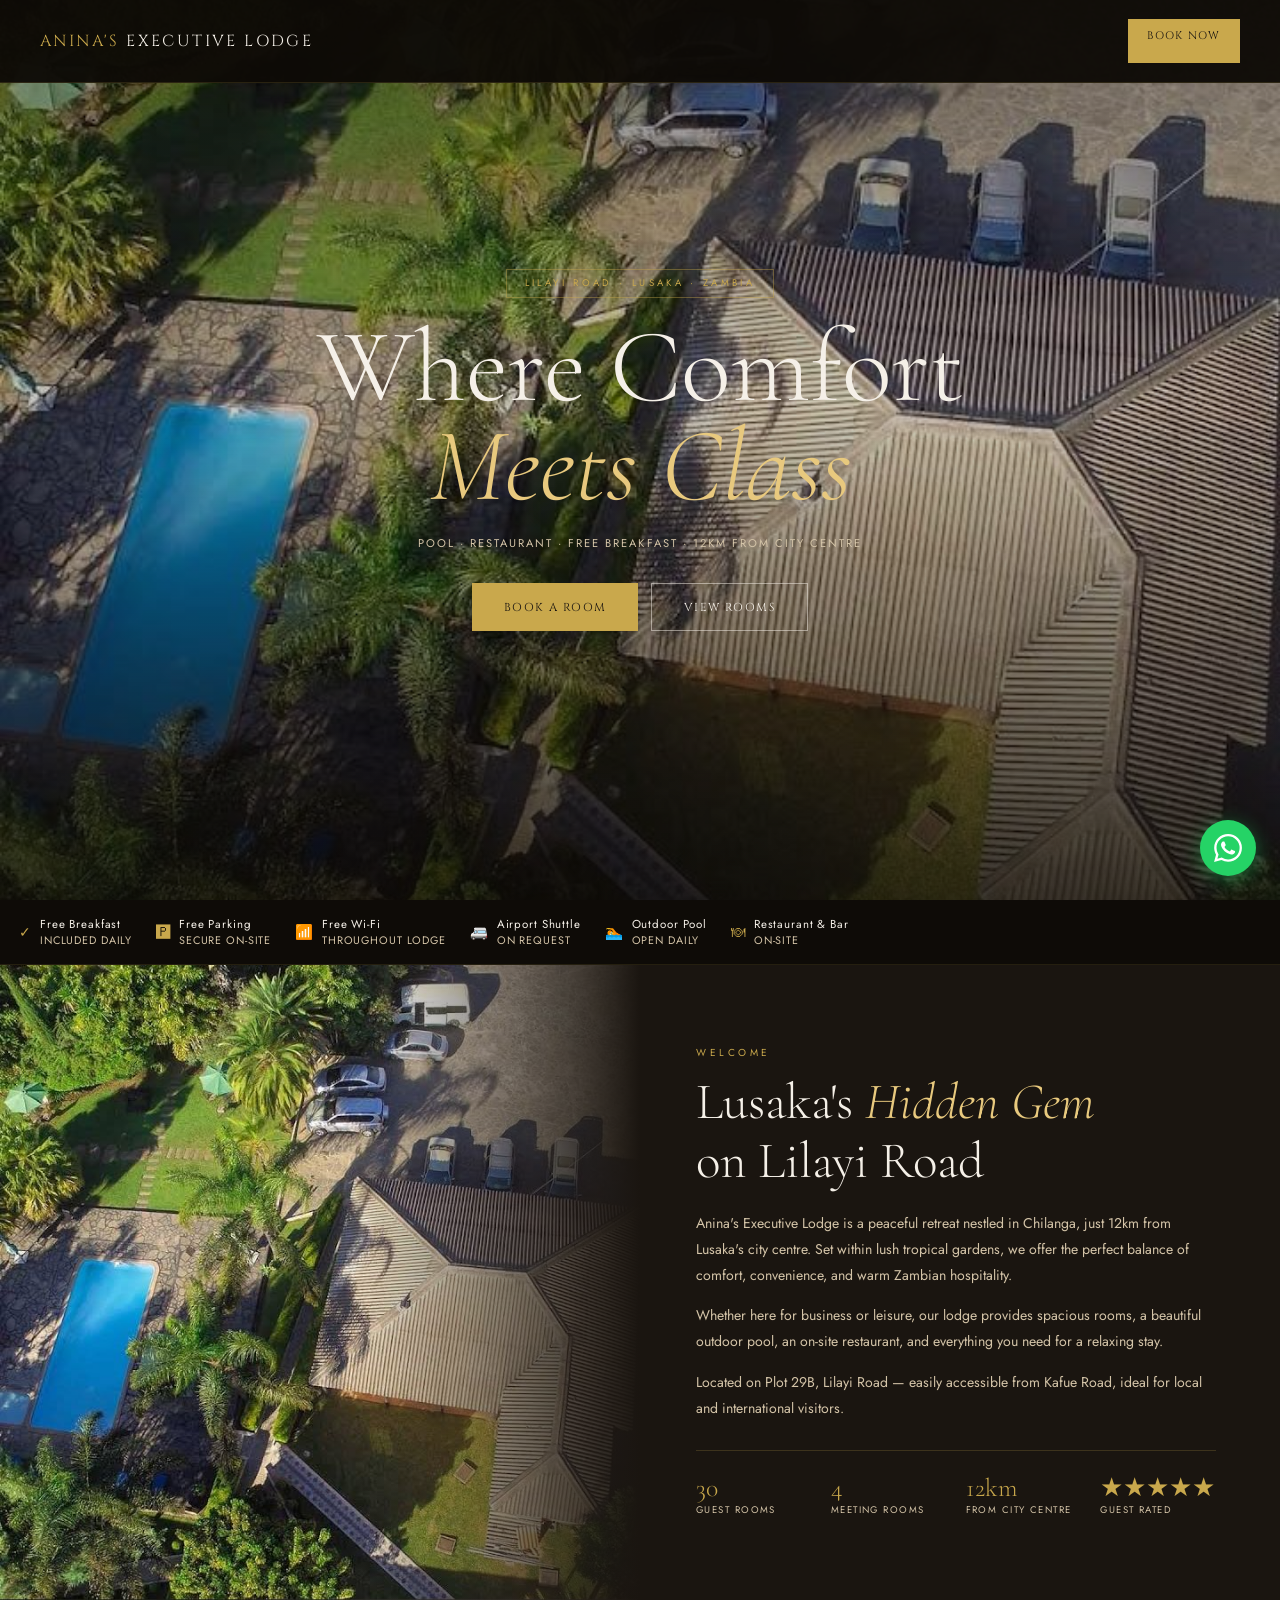
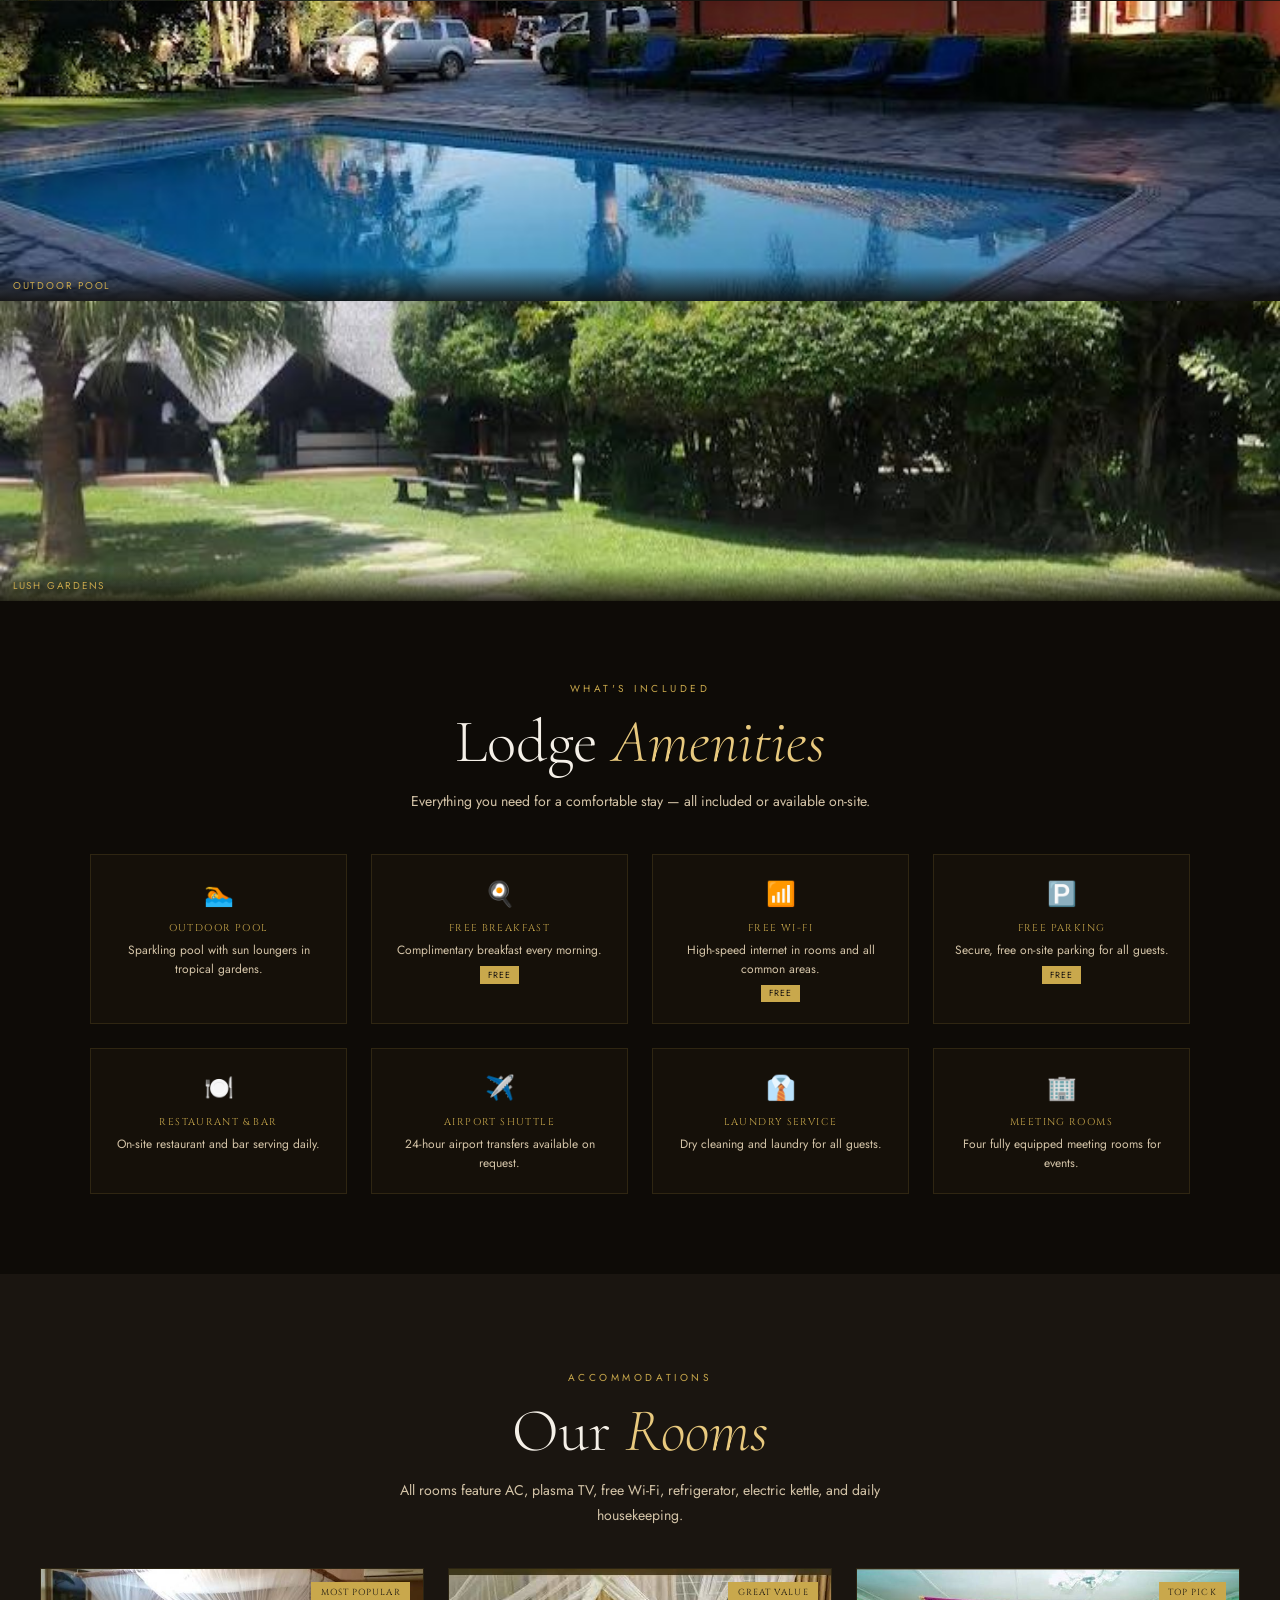
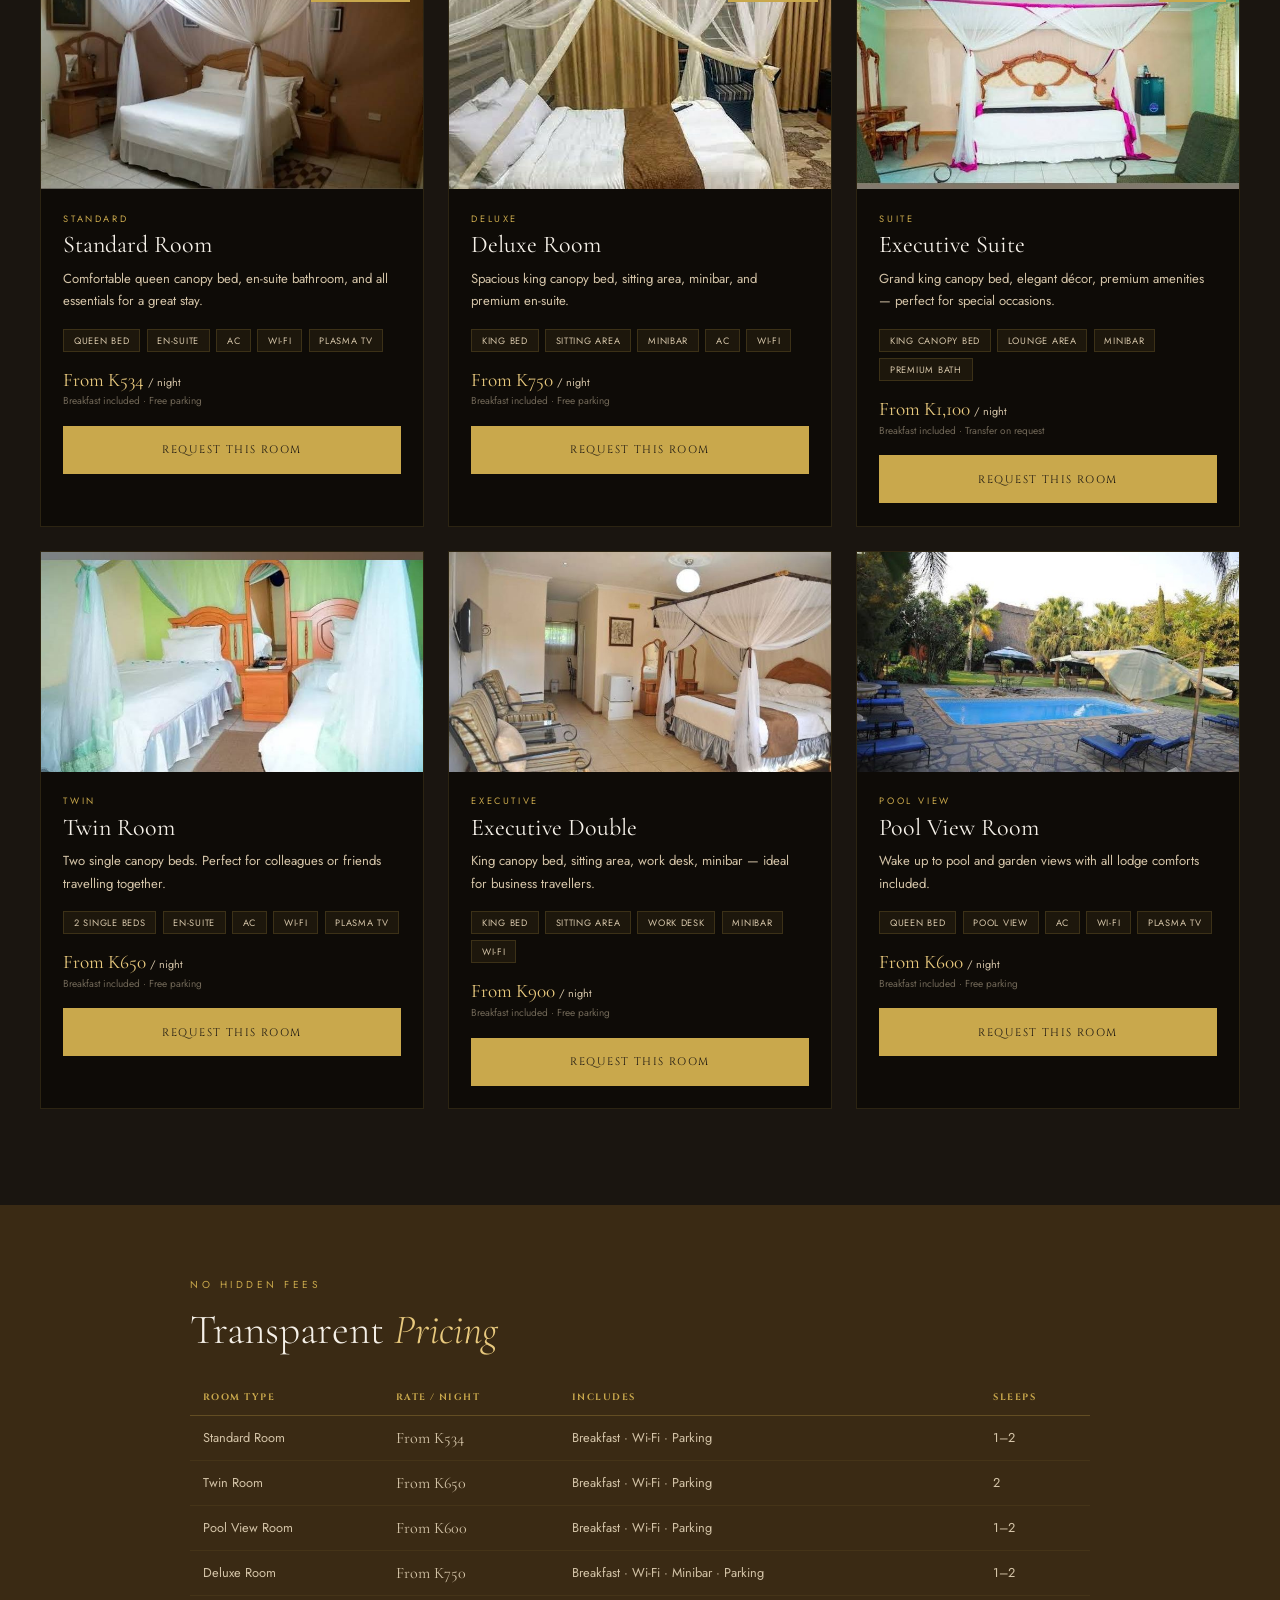
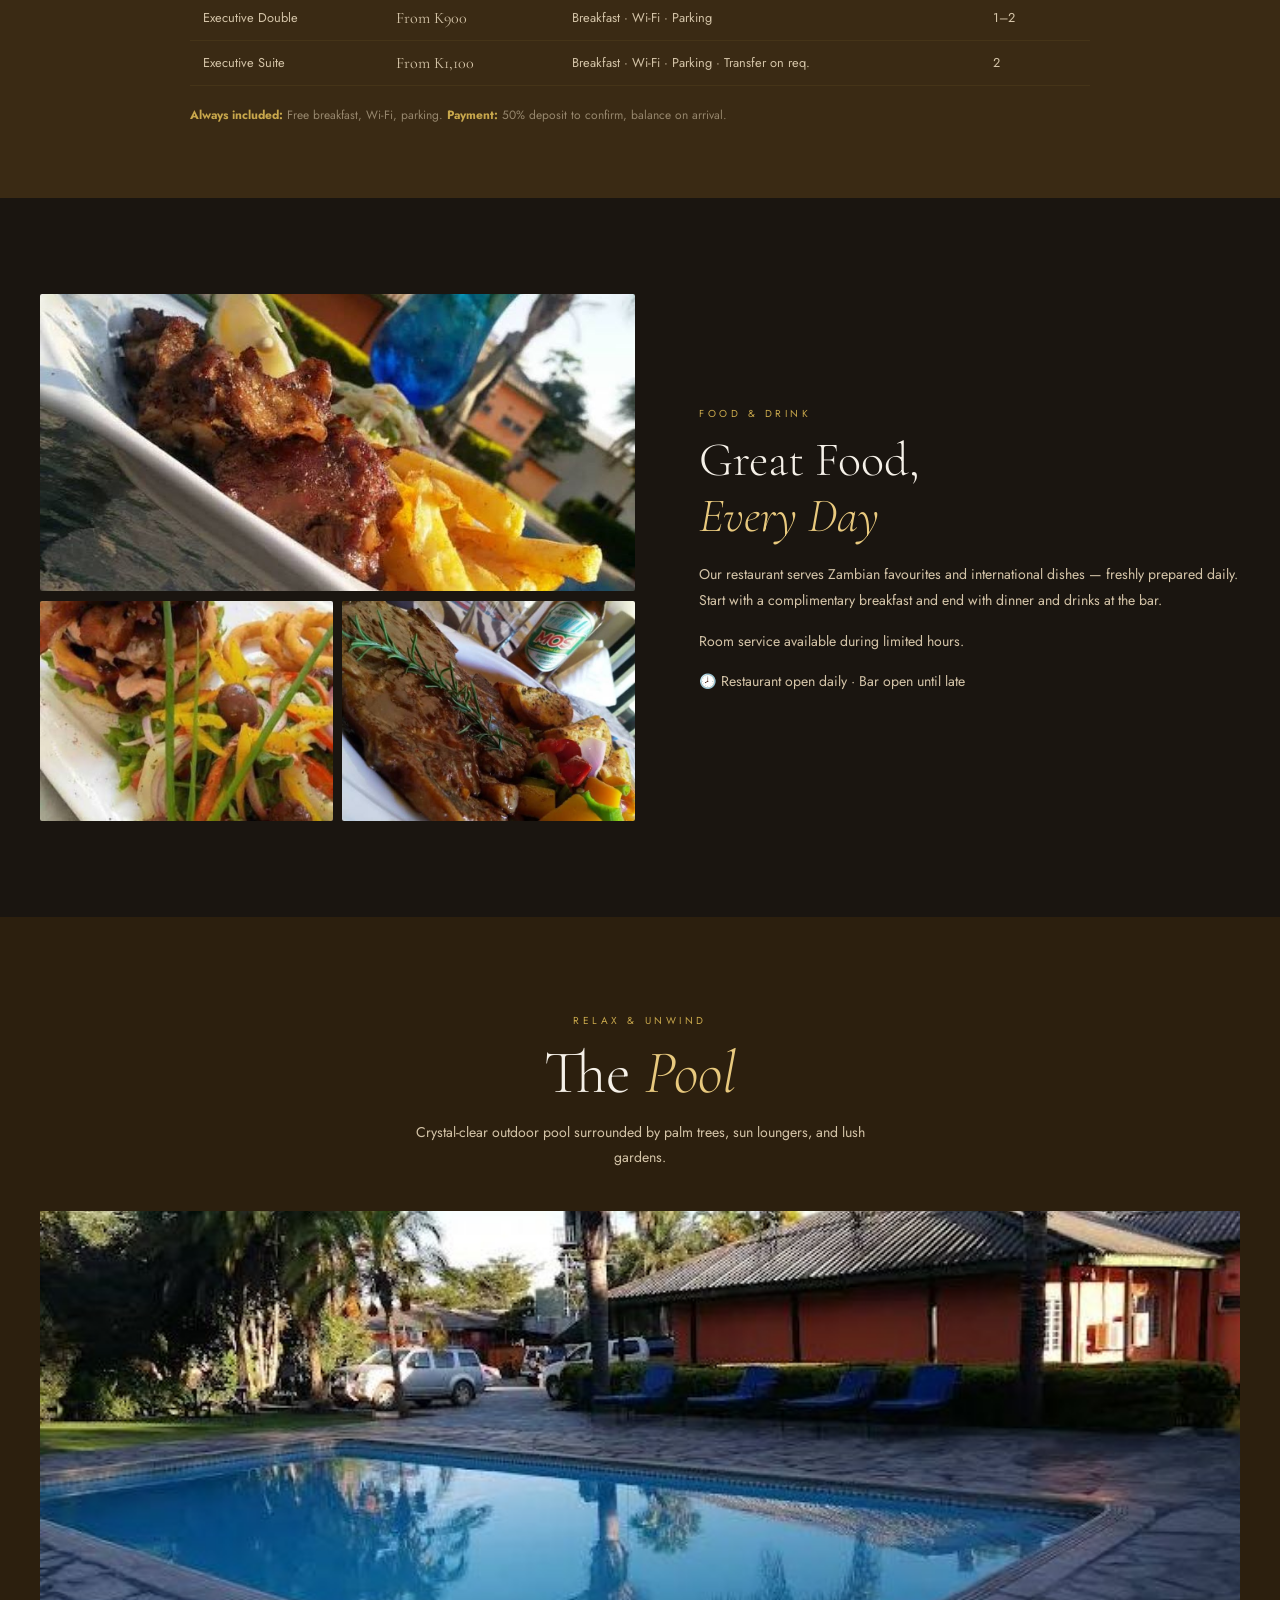
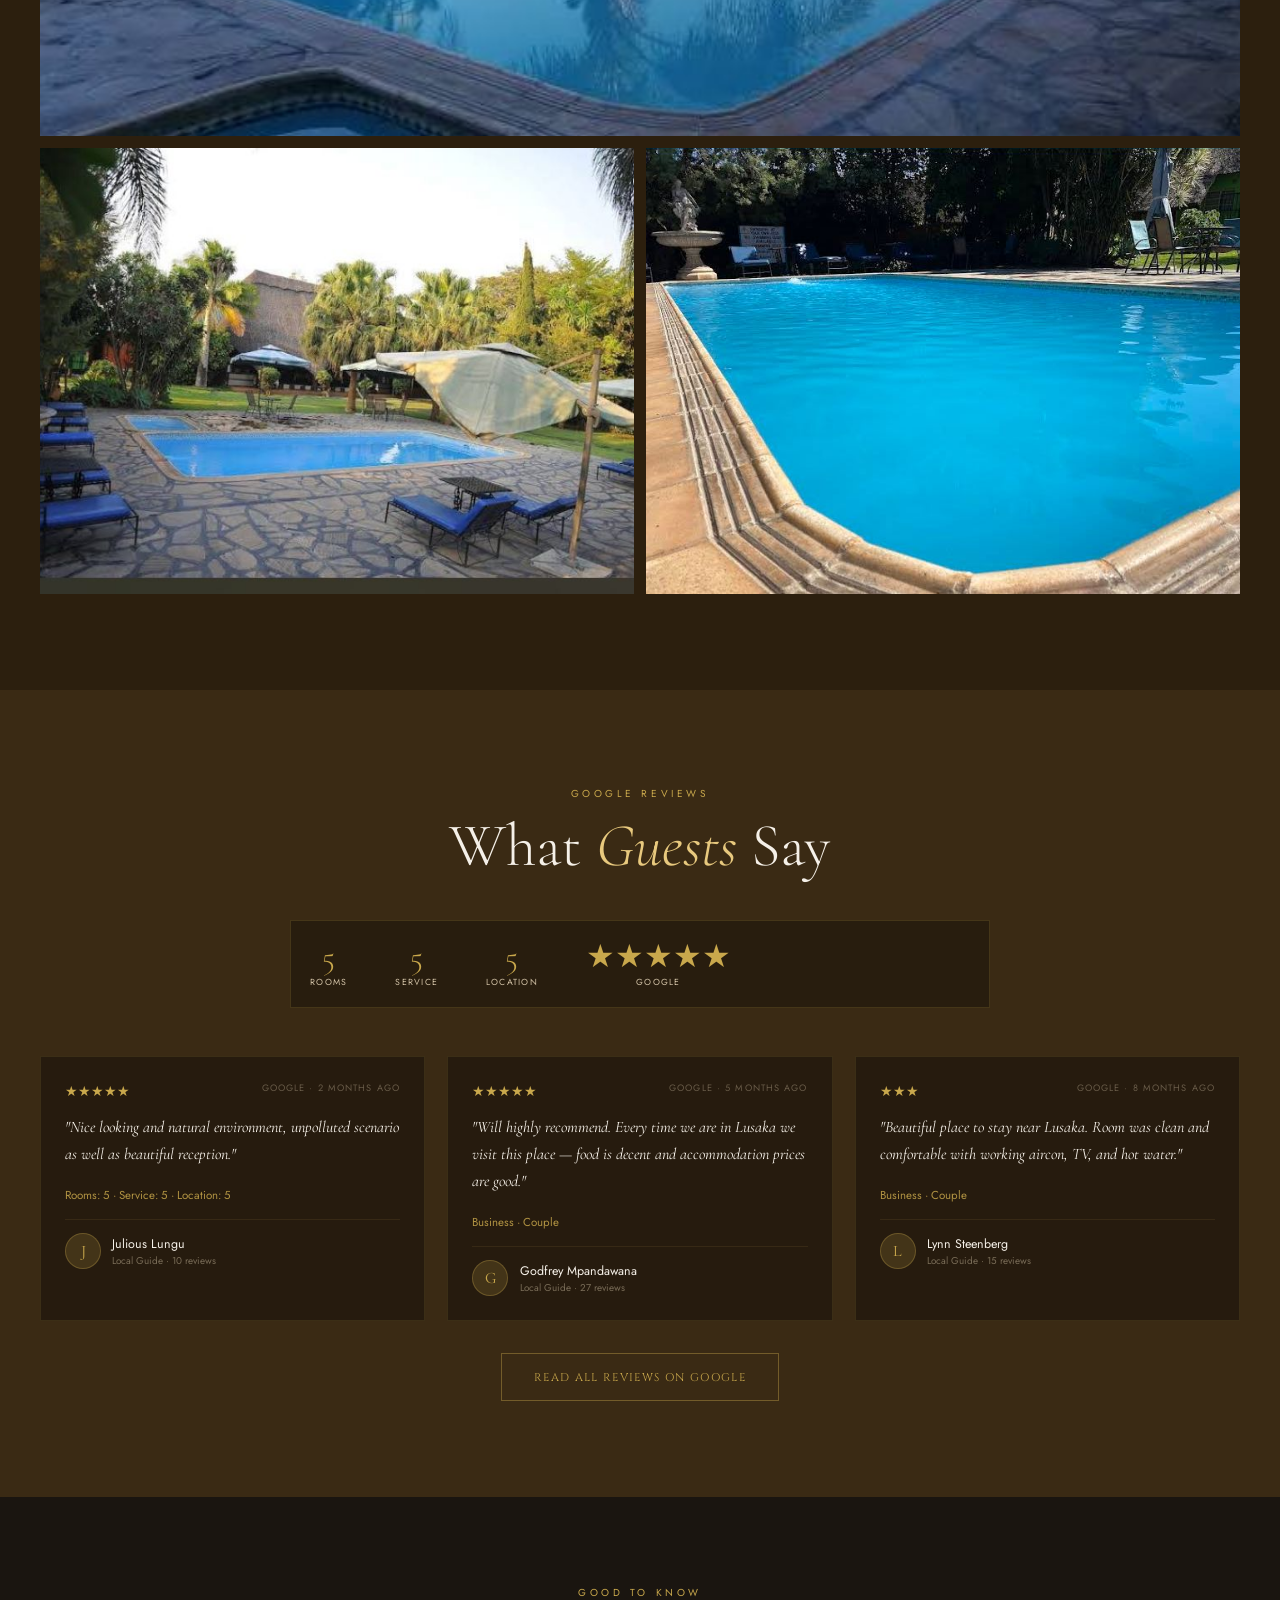
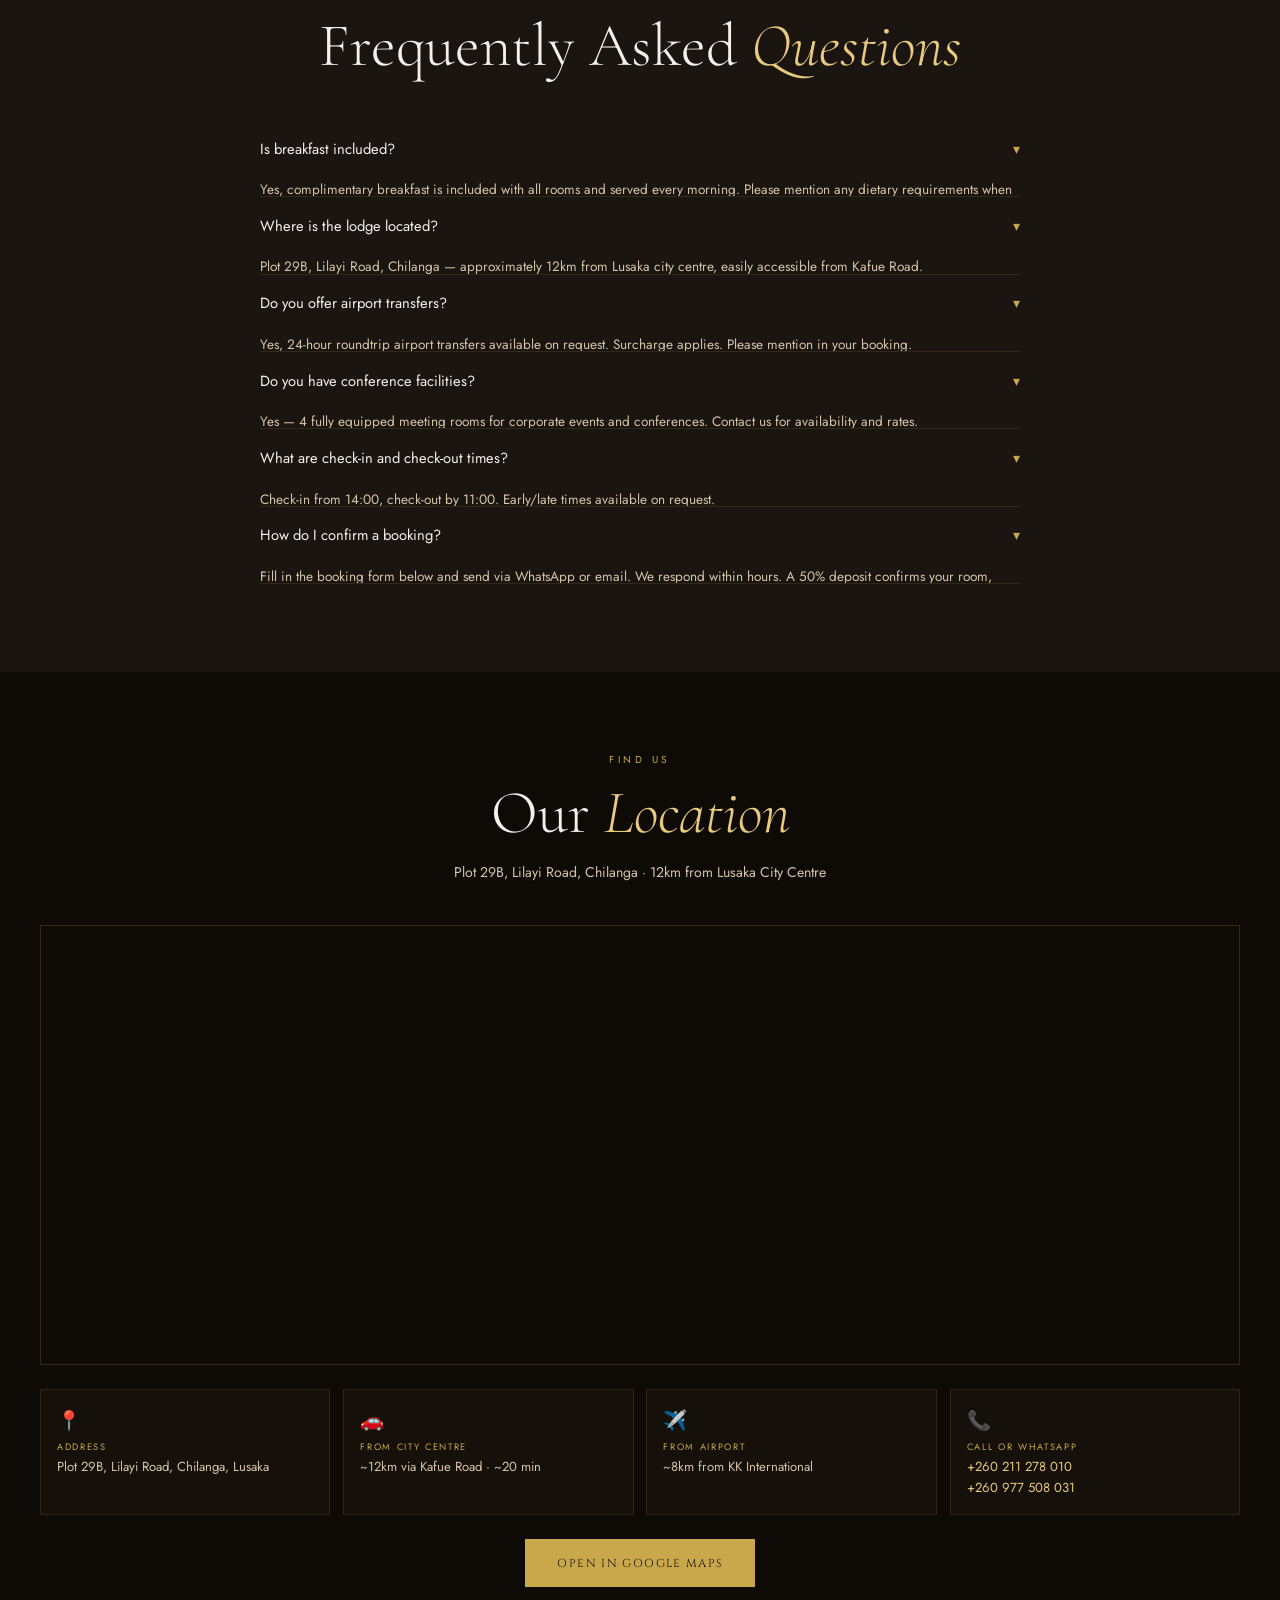
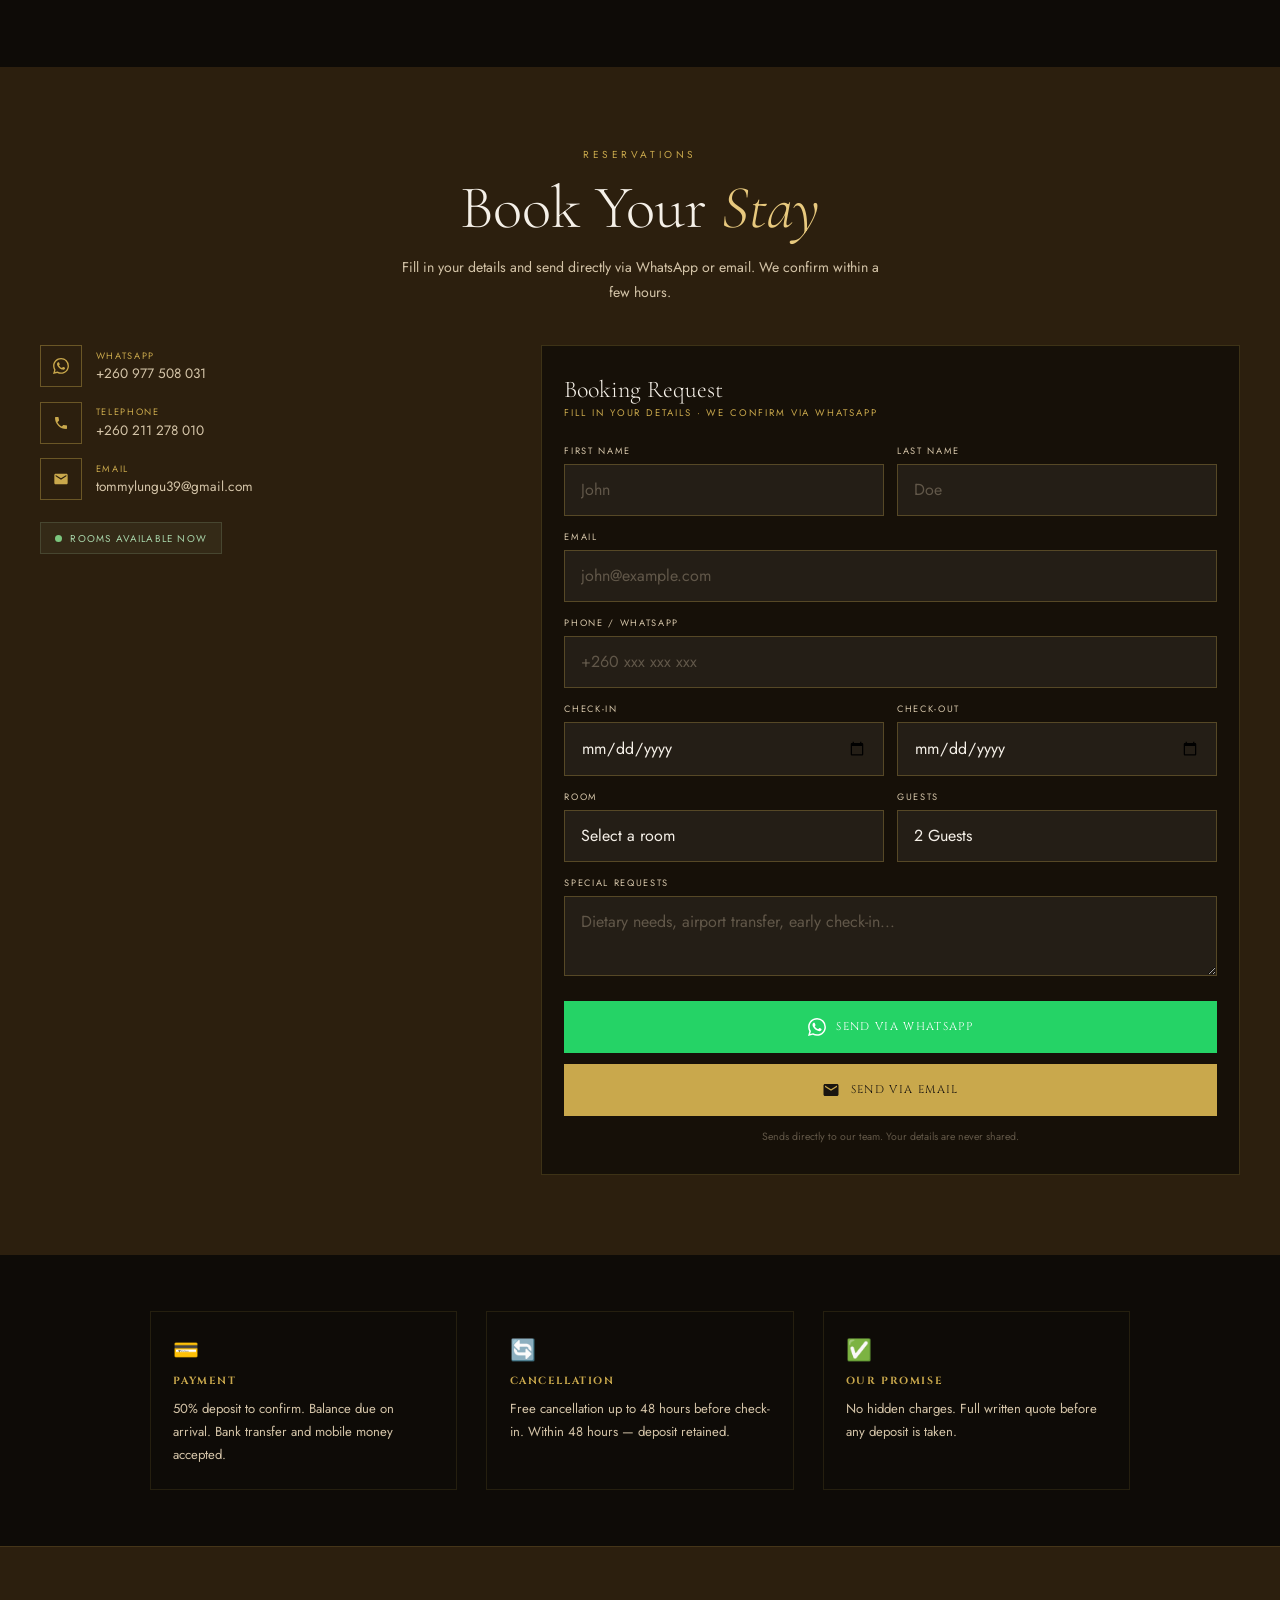
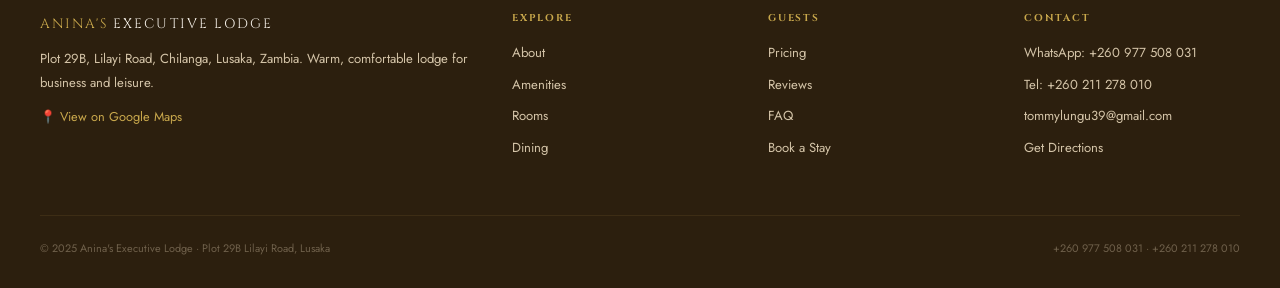
<file: index.html>
<!DOCTYPE html>
<html lang="en">
<head>
<meta charset="UTF-8"/>
<meta name="viewport" content="width=device-width, initial-scale=1.0"/>
<meta name="description" content="Anina's Executive Lodge — Lusaka, Zambia. Pool, restaurant, free breakfast, free Wi-Fi, free parking. Book direct via WhatsApp."/>
<title>Anina's Executive Lodge — Lusaka, Zambia</title>
<link href="https://fonts.googleapis.com/css2?family=Cormorant+Garamond:ital,wght@0,300;0,400;1,300;1,400&family=Cinzel:wght@400;600&family=Jost:wght@300;400;500&display=swap" rel="stylesheet"/>
<style>
:root{--gold:#c9a84c;--gold-light:#e8c97e;--earth:#2c1f0e;--bark:#3a2a14;--cream:#f5f0e8;--charcoal:#1a1510;--sand:#d4c4a8;--deep:#0e0b07}
*,*::before,*::after{box-sizing:border-box;margin:0;padding:0}
html{scroll-behavior:smooth;-webkit-text-size-adjust:100%}
body{font-family:'Jost',sans-serif;background:var(--charcoal);color:var(--cream);overflow-x:hidden}
img{display:block;max-width:100%;height:auto}
a{text-decoration:none;-webkit-tap-highlight-color:transparent}
button{-webkit-tap-highlight-color:transparent;cursor:pointer;font-family:'Jost',sans-serif}

/* NAV */
nav{position:fixed;top:0;left:0;right:0;z-index:200;display:flex;justify-content:space-between;align-items:center;padding:1rem 1.2rem;background:rgba(14,11,7,.96);border-bottom:1px solid rgba(201,168,76,.15);transition:padding .3s}
nav.scrolled{padding:.7rem 1.2rem}
.nav-logo{font-family:'Cinzel',serif;font-size:.78rem;letter-spacing:.15em;color:var(--gold);line-height:1.3}
.nav-logo span{color:var(--cream);font-weight:400}
.nav-cta{font-family:'Cinzel',serif;font-size:.68rem;letter-spacing:.12em;text-transform:uppercase;color:var(--charcoal);background:var(--gold);padding:.55rem 1.2rem;border:none;min-height:44px;display:none}
.hamburger{display:flex;flex-direction:column;gap:5px;padding:8px;margin:-8px;min-width:44px;min-height:44px;align-items:center;justify-content:center;background:none;border:none}
.hamburger span{width:22px;height:2px;background:var(--cream);display:block}

/* MOBILE NAV */
.overlay{position:fixed;inset:0;background:rgba(0,0,0,.7);z-index:8000;display:none}
.overlay.show{display:block}
.mobile-nav{position:fixed;top:0;left:0;width:100vw;height:100vh;background:rgba(14,11,7,.98);z-index:9000;display:flex;flex-direction:column;justify-content:center;align-items:center;transform:translateX(-100%);transition:transform .3s ease;pointer-events:none}
.mobile-nav.open{transform:translateX(0);pointer-events:auto}
.mobile-nav ul{list-style:none;text-align:center}
.mobile-nav ul a{font-family:'Cinzel',serif;font-size:1.1rem;letter-spacing:.18em;text-transform:uppercase;color:var(--sand);display:flex;align-items:center;justify-content:center;min-height:56px;padding:0 3rem}
.mobile-nav ul a:active{color:var(--gold)}
.close-btn{position:absolute;top:1.2rem;right:1.2rem;width:52px;height:52px;background:rgba(201,168,76,.12);border:1px solid rgba(201,168,76,.35);border-radius:50%;color:var(--cream);font-size:1.3rem;display:flex;align-items:center;justify-content:center}

/* HERO */
.hero{position:relative;height:100svh;min-height:580px;display:flex;flex-direction:column;justify-content:center;align-items:center;text-align:center;overflow:hidden}
.hero-bg{position:absolute;inset:0;background:url('images/aerial.jpg') center/cover no-repeat;animation:heroZoom 12s ease-out forwards}
.hero-overlay{position:absolute;inset:0;background:linear-gradient(to bottom,rgba(14,11,7,.5) 0%,rgba(14,11,7,.2) 45%,rgba(14,11,7,.82) 100%)}
@keyframes heroZoom{from{transform:scale(1.06)}to{transform:scale(1)}}
.hero-content{position:relative;z-index:2;padding:0 1.5rem}
.hero-badge{font-size:.6rem;letter-spacing:.35em;text-transform:uppercase;color:var(--gold);border:1px solid rgba(201,168,76,.4);padding:.4rem 1.1rem;margin-bottom:1.3rem;display:inline-block;opacity:0;animation:fadeUp 1s .4s forwards}
.hero h1{font-family:'Cormorant Garamond',serif;font-size:clamp(2.8rem,11vw,6.5rem);font-weight:300;line-height:.95;color:var(--cream);opacity:0;animation:fadeUp 1s .7s forwards}
.hero h1 em{font-style:italic;color:var(--gold-light)}
.hero-sub{font-size:.7rem;letter-spacing:.18em;text-transform:uppercase;color:var(--sand);margin-top:1.2rem;opacity:0;animation:fadeUp 1s 1s forwards}
.hero-cta{margin-top:2rem;display:flex;gap:.8rem;justify-content:center;flex-wrap:wrap;opacity:0;animation:fadeUp 1s 1.3s forwards}
.btn-primary{font-family:'Cinzel',serif;font-size:.72rem;letter-spacing:.12em;text-transform:uppercase;color:var(--charcoal);background:var(--gold);padding:.9rem 2rem;display:inline-flex;align-items:center;justify-content:center;min-height:48px;border:none}
.btn-outline{font-family:'Cinzel',serif;font-size:.72rem;letter-spacing:.12em;text-transform:uppercase;color:var(--cream);background:transparent;padding:.9rem 2rem;border:1px solid rgba(245,240,232,.5);display:inline-flex;align-items:center;justify-content:center;min-height:48px}
@keyframes fadeUp{from{opacity:0;transform:translateY(24px)}to{opacity:1;transform:translateY(0)}}

/* TRUST BAR */
.trust-bar{background:var(--deep);border-bottom:1px solid rgba(201,168,76,.12);padding:1rem 1.2rem;overflow-x:auto;-webkit-overflow-scrolling:touch}
.trust-inner{display:flex;gap:1.5rem;align-items:center;min-width:max-content}
.trust-item{display:flex;align-items:center;gap:.55rem;flex-shrink:0}
.trust-icon{color:var(--gold);font-size:.9rem}
.trust-text{font-size:.68rem;letter-spacing:.08em;text-transform:uppercase;color:var(--sand);white-space:nowrap}
.trust-text strong{color:var(--cream);display:block;font-size:.72rem;text-transform:none;font-weight:400}

/* SECTION COMMON */
.section-label{font-size:.63rem;letter-spacing:.35em;text-transform:uppercase;color:var(--gold);display:block;margin-bottom:.8rem}
.section-header{text-align:center;margin-bottom:2.5rem;padding:0 1rem}
.section-header h2{font-family:'Cormorant Garamond',serif;font-size:clamp(2rem,8vw,3.8rem);font-weight:300;color:var(--cream);line-height:1.1}
.section-header h2 em{font-style:italic;color:var(--gold-light)}
.section-header p{font-size:.88rem;color:var(--sand);line-height:1.8;margin:.8rem auto 0;max-width:500px}

/* ABOUT */
.about{display:flex;flex-direction:column}
.about-img{position:relative;height:260px;overflow:hidden}
.about-img img{width:100%;height:100%;object-fit:cover}
.about-img::after{content:'';position:absolute;inset:0;background:linear-gradient(to bottom,transparent 50%,var(--charcoal))}
.about-text{background:var(--charcoal);padding:2rem 1.5rem 3rem}
.about-text h2{font-family:'Cormorant Garamond',serif;font-size:clamp(1.9rem,7vw,3.2rem);font-weight:300;line-height:1.15;color:var(--cream);margin-bottom:1.2rem}
.about-text h2 em{font-style:italic;color:var(--gold-light)}
.about-text p{font-size:.88rem;line-height:1.85;color:var(--sand);margin-bottom:.9rem}
.about-stats{display:grid;grid-template-columns:1fr 1fr;gap:1.2rem;margin-top:1.8rem;padding-top:1.5rem;border-top:1px solid rgba(201,168,76,.2)}
.stat-num{font-family:'Cormorant Garamond',serif;font-size:1.6rem;font-weight:300;color:var(--gold);line-height:1}
.stat-label{font-size:.6rem;letter-spacing:.15em;text-transform:uppercase;color:var(--sand);margin-top:.2rem}

/* GALLERY — vertical auto-scroll */
.gallery-strip-wrapper{width:100%;height:420px;overflow:hidden}
.gallery-track{display:flex;flex-direction:column;width:100%;animation:galleryScrollV 18s linear infinite}
.gallery-strip-wrapper:hover .gallery-track{animation-play-state:paused}
@keyframes galleryScrollV{0%{transform:translateY(0)}100%{transform:translateY(-50%)}}
.gs-item{width:100%;height:210px;flex-shrink:0;overflow:hidden;position:relative}
.gs-item img{width:100%;height:100%;object-fit:cover;display:block;pointer-events:none}
.gs-caption{position:absolute;bottom:0;left:0;right:0;background:linear-gradient(transparent,rgba(14,11,7,.85));padding:.7rem .8rem .5rem;font-size:.62rem;letter-spacing:.18em;text-transform:uppercase;color:var(--gold)}

/* AMENITIES */
.amenities{padding:3rem 1.2rem;background:var(--deep)}
.amenities-grid{display:grid;grid-template-columns:1fr 1fr;gap:1rem}
.amenity-card{padding:1.3rem 1rem;border:1px solid rgba(201,168,76,.14);background:rgba(201,168,76,.03);text-align:center}
.amenity-icon{font-size:1.5rem;margin-bottom:.6rem}
.amenity-title{font-family:'Cinzel',serif;font-size:.62rem;letter-spacing:.14em;text-transform:uppercase;color:var(--gold);margin-bottom:.4rem}
.amenity-desc{font-size:.75rem;color:var(--sand);line-height:1.55}
.amenity-tag{display:inline-block;margin-top:.4rem;font-size:.55rem;letter-spacing:.1em;text-transform:uppercase;color:var(--charcoal);background:var(--gold);padding:.18rem .5rem}

/* ROOMS */
.rooms{padding:3rem 1.2rem;background:var(--charcoal)}
.rooms-grid{display:flex;flex-direction:column;gap:1.5rem;margin-top:2rem}
.room-card{border:1px solid rgba(201,168,76,.16);overflow:hidden;background:var(--deep)}
.room-img{height:220px;overflow:hidden;position:relative}
.room-img img{width:100%;height:100%;object-fit:cover;display:block}
.room-badge{position:absolute;top:.8rem;right:.8rem;background:var(--gold);color:var(--charcoal);font-size:.55rem;letter-spacing:.12em;text-transform:uppercase;padding:.25rem .6rem;font-family:'Cinzel',serif}
.room-body{padding:1.4rem}
.room-type{font-size:.58rem;letter-spacing:.28em;text-transform:uppercase;color:var(--gold);margin-bottom:.35rem}
.room-name{font-family:'Cormorant Garamond',serif;font-size:1.5rem;font-weight:400;color:var(--cream);margin-bottom:.55rem}
.room-desc{font-size:.82rem;color:var(--sand);line-height:1.7;margin-bottom:1rem}
.room-features{display:flex;flex-wrap:wrap;gap:.4rem;margin-bottom:1rem}
.feat-tag{font-size:.58rem;letter-spacing:.08em;text-transform:uppercase;color:var(--sand);background:rgba(201,168,76,.08);padding:.25rem .6rem;border:1px solid rgba(201,168,76,.18)}
.room-price{font-family:'Cormorant Garamond',serif;font-size:1.2rem;color:var(--gold-light)}
.room-price span{font-size:.68rem;color:var(--sand);font-family:'Jost',sans-serif}
.room-price small{display:block;font-size:.63rem;color:rgba(212,196,168,.5);font-family:'Jost',sans-serif;margin-top:.1rem}
.room-book{display:block;width:100%;margin-top:1.1rem;font-family:'Cinzel',serif;font-size:.68rem;letter-spacing:.13em;text-transform:uppercase;text-align:center;color:var(--charcoal);background:var(--gold);padding:.9rem;border:none;min-height:48px}
.room-book:active{background:var(--gold-light)}

/* PRICING */
.pricing{padding:3rem 1.2rem;background:var(--bark)}
.pricing-title{font-family:'Cormorant Garamond',serif;font-size:clamp(1.8rem,6vw,2.6rem);font-weight:300;color:var(--cream);margin-bottom:1.5rem}
.pricing-title em{font-style:italic;color:var(--gold-light)}
.pricing-table{width:100%;border-collapse:collapse;font-size:.8rem}
.pricing-table th{font-family:'Cinzel',serif;font-size:.58rem;letter-spacing:.16em;text-transform:uppercase;color:var(--gold);padding:.75rem .8rem;text-align:left;border-bottom:1px solid rgba(201,168,76,.28)}
.pricing-table td{color:var(--sand);padding:.75rem .8rem;border-bottom:1px solid rgba(201,168,76,.08);vertical-align:top}
.price-cell{font-family:'Cormorant Garamond',serif;font-size:1rem;color:var(--gold-light);white-space:nowrap}
.pricing-note{font-size:.75rem;color:rgba(212,196,168,.6);margin-top:1.2rem;line-height:1.75}
.pricing-note strong{color:var(--gold)}

/* DINING */
.dining{padding:3rem 1.2rem;background:var(--charcoal)}
.dining-inner{display:flex;flex-direction:column;gap:2rem}
.dining-photos{display:grid;grid-template-columns:1fr 1fr;gap:.6rem}
.dining-photos img{width:100%;aspect-ratio:4/3;object-fit:cover;border-radius:2px}
.dining-photos img:first-child{grid-column:span 2;aspect-ratio:16/8}
.dining-text h2{font-family:'Cormorant Garamond',serif;font-size:clamp(1.9rem,7vw,3rem);font-weight:300;color:var(--cream);line-height:1.15;margin-bottom:1.1rem}
.dining-text h2 em{font-style:italic;color:var(--gold-light)}
.dining-text p{font-size:.88rem;line-height:1.85;color:var(--sand);margin-bottom:.9rem}
.dining-hours{font-size:.78rem;color:rgba(212,196,168,.6)}

/* POOL */
.pool-section{padding:3rem 1.2rem;background:var(--earth)}
.pool-grid{display:flex;flex-direction:column;gap:.8rem;margin-top:2rem}
.pool-grid img{width:100%;aspect-ratio:16/9;object-fit:cover}

/* REVIEWS */
.reviews{padding:3rem 1.2rem;background:var(--bark)}
.review-scores{display:grid;grid-template-columns:repeat(4,1fr);gap:.5rem;margin-bottom:2rem;padding:1.2rem;border:1px solid rgba(201,168,76,.18);background:rgba(14,11,7,.4)}
.score-item{text-align:center}
.score-num{font-family:'Cormorant Garamond',serif;font-size:2rem;font-weight:300;color:var(--gold);line-height:1}
.score-label{font-size:.55rem;letter-spacing:.14em;text-transform:uppercase;color:var(--sand);margin-top:.2rem}
.reviews-grid{display:flex;flex-direction:column;gap:1.2rem}
.review-card{padding:1.5rem;border:1px solid rgba(201,168,76,.13);background:rgba(14,11,7,.45)}
.review-top{display:flex;justify-content:space-between;align-items:flex-start;margin-bottom:.8rem}
.review-stars{color:var(--gold);font-size:.85rem}
.review-platform{font-size:.58rem;letter-spacing:.12em;text-transform:uppercase;color:rgba(212,196,168,.38)}
.review-meta{font-size:.72rem;color:var(--gold);margin-bottom:1rem;opacity:.85}
.review-quote{font-family:'Cormorant Garamond',serif;font-size:1rem;font-style:italic;line-height:1.7;color:var(--cream);margin-bottom:1.2rem}
.review-footer{display:flex;align-items:center;gap:.7rem;padding-top:.8rem;border-top:1px solid rgba(201,168,76,.1)}
.review-avatar{width:36px;height:36px;border-radius:50%;background:rgba(201,168,76,.18);border:1px solid rgba(201,168,76,.3);display:flex;align-items:center;justify-content:center;font-family:'Cormorant Garamond',serif;font-size:1rem;color:var(--gold);flex-shrink:0}
.review-name{font-size:.78rem;color:var(--cream)}
.review-origin{font-size:.62rem;color:rgba(212,196,168,.48)}
.reviews-cta{text-align:center;margin-top:2rem}
.btn-outline-gold{font-family:'Cinzel',serif;font-size:.7rem;letter-spacing:.12em;text-transform:uppercase;color:var(--gold);background:transparent;padding:.85rem 2rem;border:1px solid rgba(201,168,76,.4);display:inline-flex;align-items:center;min-height:48px}

/* FAQ */
.faq{padding:3rem 1.2rem;background:var(--charcoal)}
.faq-inner{max-width:760px;margin:0 auto}
.faq-item{border-bottom:1px solid rgba(201,168,76,.13)}
.faq-question{width:100%;background:none;border:none;color:var(--cream);font-family:'Jost',sans-serif;font-size:.92rem;text-align:left;padding:1.1rem 0;min-height:52px;display:flex;justify-content:space-between;align-items:center;gap:1rem}
.faq-arrow{color:var(--gold);transition:transform .3s;flex-shrink:0;font-size:.85rem}
.faq-item.open .faq-arrow{transform:rotate(180deg)}
.faq-answer{font-size:.85rem;line-height:1.85;color:var(--sand);padding-bottom:1.2rem;max-height:0;overflow:hidden;transition:max-height .4s ease}
.faq-item.open .faq-answer{max-height:300px}

/* LOCATION */
.location-section{padding:3rem 1.2rem;background:var(--deep)}
.map-container{width:100%;height:300px;border:1px solid rgba(201,168,76,.2);overflow:hidden;margin-bottom:1.5rem}
.location-cards{display:grid;grid-template-columns:1fr 1fr;gap:.8rem;margin-bottom:1.5rem}
.loc-card{padding:1rem;border:1px solid rgba(201,168,76,.14);background:rgba(201,168,76,.03)}
.loc-icon{font-size:1.2rem;display:block;margin-bottom:.4rem}
.loc-label{font-size:.58rem;letter-spacing:.18em;text-transform:uppercase;color:var(--gold);margin-bottom:.25rem}
.loc-val{font-size:.82rem;color:var(--sand);line-height:1.55}
.loc-val a{color:var(--gold-light)}

/* BOOKING SECTION */
.booking-section{padding:3rem 1.2rem;background:var(--earth)}
.booking-inner{display:flex;flex-direction:column;gap:2rem;margin-top:2rem}
.contact-item{display:flex;align-items:center;gap:.85rem;margin-bottom:.9rem}
.contact-icon{width:42px;height:42px;flex-shrink:0;border:1px solid rgba(201,168,76,.4);display:flex;align-items:center;justify-content:center}
.contact-icon svg{width:16px;height:16px;fill:var(--gold)}
.contact-detail{font-size:.85rem;color:var(--sand)}
.contact-detail strong{display:block;font-size:.58rem;letter-spacing:.18em;text-transform:uppercase;color:var(--gold);margin-bottom:.1rem;font-weight:400}
.avail-badge{display:inline-flex;align-items:center;gap:.5rem;margin-top:.5rem;background:rgba(107,124,94,.12);border:1px solid rgba(107,124,94,.35);padding:.45rem .9rem}
.avail-dot{width:7px;height:7px;background:#7bc67e;border-radius:50%;animation:pulse 2s infinite}
@keyframes pulse{0%,100%{opacity:1}50%{opacity:.3}}
.avail-badge span{font-size:.62rem;letter-spacing:.12em;text-transform:uppercase;color:#a8d5aa}
.booking-form-box{background:rgba(14,11,7,.7);border:1px solid rgba(201,168,76,.22);padding:1.8rem 1.4rem}
.form-title{font-family:'Cormorant Garamond',serif;font-size:1.5rem;font-weight:300;color:var(--cream);margin-bottom:.15rem}
.form-subtitle{font-size:.6rem;letter-spacing:.2em;text-transform:uppercase;color:var(--gold);margin-bottom:1.5rem;display:block}
.form-row{display:grid;grid-template-columns:1fr 1fr;gap:.8rem}
.form-group{margin-bottom:.9rem}
.form-group label{display:block;font-size:.58rem;letter-spacing:.18em;text-transform:uppercase;color:var(--sand);margin-bottom:.4rem}
.form-group input,.form-group select,.form-group textarea{width:100%;background:rgba(245,240,232,.06);border:1px solid rgba(201,168,76,.3);color:var(--cream);font-family:'Jost',sans-serif;font-size:1rem;padding:.85rem 1rem;outline:none;-webkit-appearance:none;border-radius:0;min-height:48px;transition:border-color .2s}
.form-group input:focus,.form-group select:focus,.form-group textarea:focus{border-color:var(--gold);background:rgba(201,168,76,.06)}
.form-group input::placeholder,.form-group textarea::placeholder{color:rgba(212,196,168,.35)}
.form-group select option{background:var(--earth);color:var(--cream)}
.form-group textarea{resize:vertical;min-height:80px}
.price-estimate{background:rgba(201,168,76,.08);border:1px solid rgba(201,168,76,.25);padding:.9rem 1rem;margin-bottom:1rem;display:none}
.price-estimate.show{display:block}
.est-label{font-size:.58rem;letter-spacing:.18em;text-transform:uppercase;color:var(--sand);margin-bottom:.2rem}
.est-amount{font-family:'Cormorant Garamond',serif;font-size:1.5rem;color:var(--gold-light)}
.est-note{font-size:.65rem;color:rgba(212,196,168,.5);margin-top:.15rem}
.send-options{display:flex;flex-direction:column;gap:.7rem;margin-top:1.2rem}
.btn-whatsapp{display:flex;align-items:center;justify-content:center;gap:.65rem;font-family:'Cinzel',serif;font-size:.7rem;letter-spacing:.12em;text-transform:uppercase;color:#fff;background:#25D366;border:none;padding:1rem;min-height:52px;width:100%}
.btn-whatsapp:active{background:#1ebe59}
.btn-email{display:flex;align-items:center;justify-content:center;gap:.65rem;font-family:'Cinzel',serif;font-size:.7rem;letter-spacing:.12em;text-transform:uppercase;color:var(--charcoal);background:var(--gold);border:none;padding:1rem;min-height:52px;width:100%}
.btn-email:active{background:var(--gold-light)}
.btn-whatsapp svg,.btn-email svg{width:18px;height:18px;fill:currentColor;flex-shrink:0}
.form-policy{font-size:.66rem;color:rgba(212,196,168,.4);margin-top:.8rem;line-height:1.6;text-align:center}

/* POLICIES */
.policies{padding:2.5rem 1.2rem;background:var(--deep)}
.policies-inner{display:flex;flex-direction:column;gap:1rem}
.policy-card{padding:1.4rem;border:1px solid rgba(201,168,76,.12)}
.policy-icon{font-size:1.3rem;margin-bottom:.6rem}
.policy-title{font-family:'Cinzel',serif;font-size:.65rem;letter-spacing:.15em;text-transform:uppercase;color:var(--gold);margin-bottom:.6rem}
.policy-text{font-size:.82rem;line-height:1.75;color:var(--sand)}

/* FOOTER */
footer{background:var(--earth);padding:2.5rem 1.2rem 2rem;border-top:1px solid rgba(201,168,76,.16)}
.footer-grid{display:flex;flex-direction:column;gap:2rem;margin-bottom:2rem}
.footer-brand .nav-logo{font-size:.85rem}
.footer-brand p{font-size:.82rem;line-height:1.8;color:var(--sand);margin-top:.8rem}
.map-link{display:inline-block;margin-top:.8rem;font-size:.8rem;color:var(--gold)}
.footer-col h4{font-family:'Cinzel',serif;font-size:.62rem;letter-spacing:.18em;text-transform:uppercase;color:var(--gold);margin-bottom:.9rem}
.footer-col ul{list-style:none}
.footer-col ul li{margin-bottom:.55rem}
.footer-col ul a{font-size:.82rem;color:var(--sand)}
.footer-col ul a:active{color:var(--gold)}
.footer-bottom{padding-top:1.5rem;border-top:1px solid rgba(201,168,76,.1);display:flex;flex-direction:column;gap:.4rem}
.footer-bottom p{font-size:.68rem;color:rgba(212,196,168,.4)}

/* FLOATING WA */
.wa-float{position:fixed;bottom:1.5rem;right:1.5rem;z-index:300;width:56px;height:56px;background:#25D366;border-radius:50%;display:flex;align-items:center;justify-content:center;box-shadow:0 4px 20px rgba(37,211,102,.45);animation:floatAnim 3s ease-in-out infinite}
.wa-float svg{width:28px;height:28px;fill:white}
@keyframes floatAnim{0%,100%{transform:translateY(0)}50%{transform:translateY(-5px)}}

/* TABLET 640px+ */
@media(min-width:640px){
  .amenities-grid{grid-template-columns:repeat(2,1fr)}
  .pool-grid{display:grid;grid-template-columns:1fr 1fr;gap:.8rem}
  .pool-grid img{aspect-ratio:4/3}
  .pool-grid img:first-child{grid-column:span 2;aspect-ratio:16/7}
  .reviews-grid{display:grid;grid-template-columns:1fr 1fr}
  .policies-inner{display:grid;grid-template-columns:1fr 1fr}
  .footer-grid{display:grid;grid-template-columns:1fr 1fr;gap:2rem}
  .footer-bottom{flex-direction:row;justify-content:space-between}
  .location-cards{grid-template-columns:repeat(4,1fr)}
  .map-container{height:380px}
  .gallery-strip-wrapper{height:500px}
  .gs-item{height:250px}
}

/* DESKTOP 960px+ */
@media(min-width:960px){
  nav{padding:1.2rem 2.5rem}
  .nav-logo{font-size:1rem;max-width:none}
  .hamburger{display:none}
  .nav-cta{display:inline-flex}
  .about{display:grid;grid-template-columns:1fr 1fr}
  .about-img{height:auto;min-height:520px}
  .about-img::after{background:linear-gradient(to right,transparent 55%,var(--charcoal))}
  .about-text{padding:5rem 4rem 5rem 3.5rem}
  .about-stats{grid-template-columns:repeat(4,1fr)}
  .gallery-strip-wrapper{height:600px}
  .gs-item{height:300px}
  .amenities{padding:5rem 2.5rem}
  .amenities-grid{grid-template-columns:repeat(4,1fr);max-width:1100px;margin:0 auto;gap:1.5rem}
  .rooms{padding:6rem 2.5rem}
  .rooms-grid{display:grid;grid-template-columns:repeat(3,1fr);gap:1.5rem;max-width:1200px;margin:2.5rem auto 0}
  .pricing{padding:4.5rem 2.5rem}
  .dining{padding:6rem 2.5rem}
  .dining-inner{display:grid;grid-template-columns:1.1fr 1fr;gap:4rem;align-items:center}
  .pool-section{padding:6rem 2.5rem}
  .pool-grid{max-width:1200px;margin:2.5rem auto 0}
  .reviews{padding:6rem 2.5rem}
  .review-scores{display:flex;gap:3rem;max-width:700px;margin:0 auto 3rem}
  .reviews-grid{grid-template-columns:repeat(3,1fr);gap:1.4rem;max-width:1200px;margin:0 auto}
  .faq{padding:5.5rem 2.5rem}
  .location-section{padding:5rem 2.5rem}
  .map-container{height:440px}
  .booking-section{padding:5rem 2.5rem}
  .booking-inner{display:grid;grid-template-columns:1fr 1.6fr;gap:4rem;align-items:start}
  .policies{padding:3.5rem 2.5rem}
  .policies-inner{display:grid;grid-template-columns:repeat(3,1fr);gap:1.8rem;max-width:980px;margin:0 auto}
  footer{padding:4rem 2.5rem 2rem}
  .footer-grid{grid-template-columns:2fr 1fr 1fr 1fr;gap:2.5rem;max-width:1200px;margin:0 auto 3rem}
  .footer-bottom{flex-direction:row;max-width:1200px;margin:0 auto}
}
</style>
</head>
<body>

<!-- OVERLAY -->
<div class="overlay" id="overlay" onclick="closeNav()"></div>

<!-- MOBILE NAV -->
<div class="mobile-nav" id="mobileNav">
  <button class="close-btn" onclick="closeNav()">✕</button>
  <ul>
    <li><a href="#about"     onclick="closeNav()">About</a></li>
    <li><a href="#amenities" onclick="closeNav()">Amenities</a></li>
    <li><a href="#rooms"     onclick="closeNav()">Rooms</a></li>
    <li><a href="#dining"    onclick="closeNav()">Dining</a></li>
    <li><a href="#reviews"   onclick="closeNav()">Reviews</a></li>
    <li><a href="#location"  onclick="closeNav()">Location</a></li>
    <li><a href="#booking"   onclick="closeNav()">Book Now</a></li>
  </ul>
</div>

<!-- NAV -->
<nav id="navbar">
  <a href="#" class="nav-logo">ANINA'S<span> EXECUTIVE LODGE</span></a>
  <a href="#booking" class="nav-cta">Book Now</a>
  <button class="hamburger" onclick="openNav()"><span></span><span></span><span></span></button>
</nav>

<!-- HERO -->
<section class="hero">
  <div class="hero-bg"></div>
  <div class="hero-overlay"></div>
  <div class="hero-content">
    <div class="hero-badge">Lilayi Road · Lusaka · Zambia</div>
    <h1>Where Comfort<br/><em>Meets Class</em></h1>
    <p class="hero-sub">Pool · Restaurant · Free Breakfast · 12km from City Centre</p>
    <div class="hero-cta">
      <a href="#booking" class="btn-primary">Book a Room</a>
      <a href="#rooms"   class="btn-outline">View Rooms</a>
    </div>
  </div>
</section>

<!-- TRUST BAR -->
<div class="trust-bar">
  <div class="trust-inner">
    <div class="trust-item"><span class="trust-icon">✓</span><div class="trust-text"><strong>Free Breakfast</strong>Included daily</div></div>
    <div class="trust-item"><span class="trust-icon">🅿</span><div class="trust-text"><strong>Free Parking</strong>Secure on-site</div></div>
    <div class="trust-item"><span class="trust-icon">📶</span><div class="trust-text"><strong>Free Wi-Fi</strong>Throughout lodge</div></div>
    <div class="trust-item"><span class="trust-icon">🚐</span><div class="trust-text"><strong>Airport Shuttle</strong>On request</div></div>
    <div class="trust-item"><span class="trust-icon">🏊</span><div class="trust-text"><strong>Outdoor Pool</strong>Open daily</div></div>
    <div class="trust-item"><span class="trust-icon">🍽</span><div class="trust-text"><strong>Restaurant &amp; Bar</strong>On-site</div></div>
  </div>
</div>

<!-- ABOUT -->
<section class="about" id="about">
  <div class="about-img"><img src="images/aerial.jpg" alt="Aerial view of Anina's Executive Lodge"/></div>
  <div class="about-text">
    <span class="section-label">Welcome</span>
    <h2>Lusaka's <em>Hidden Gem</em><br/>on Lilayi Road</h2>
    <p>Anina's Executive Lodge is a peaceful retreat nestled in Chilanga, just 12km from Lusaka's city centre. Set within lush tropical gardens, we offer the perfect balance of comfort, convenience, and warm Zambian hospitality.</p>
    <p>Whether here for business or leisure, our lodge provides spacious rooms, a beautiful outdoor pool, an on-site restaurant, and everything you need for a relaxing stay.</p>
    <p>Located on Plot 29B, Lilayi Road — easily accessible from Kafue Road, ideal for local and international visitors.</p>
    <div class="about-stats">
      <div><div class="stat-num">30</div><div class="stat-label">Guest Rooms</div></div>
      <div><div class="stat-num">4</div><div class="stat-label">Meeting Rooms</div></div>
      <div><div class="stat-num">12km</div><div class="stat-label">From City Centre</div></div>
      <div><div class="stat-num">★★★★★</div><div class="stat-label">Guest Rated</div></div>
    </div>
  </div>
</section>

<!-- GALLERY — vertical auto-scroll -->
<div class="gallery-strip-wrapper">
  <div class="gallery-track">
    <div class="gs-item"><img src="images/pool_wide.jpg" alt="Pool"/><div class="gs-caption">Outdoor Pool</div></div>
    <div class="gs-item"><img src="images/gardens.jpg" alt="Gardens"/><div class="gs-caption">Lush Gardens</div></div>
    <div class="gs-item"><img src="images/restaurant.jpg" alt="Restaurant"/><div class="gs-caption">Restaurant</div></div>
    <div class="gs-item"><img src="images/room_standard.jpg" alt="Rooms"/><div class="gs-caption">Guest Rooms</div></div>
    <div class="gs-item"><img src="images/food_chicken.jpg" alt="Dining"/><div class="gs-caption">Dining</div></div>
    <div class="gs-item"><img src="images/pool_loungers.jpg" alt="Pool Area"/><div class="gs-caption">Pool Area</div></div>
    <div class="gs-item"><img src="images/pool_wide.jpg" alt="Pool"/><div class="gs-caption">Outdoor Pool</div></div>
    <div class="gs-item"><img src="images/gardens.jpg" alt="Gardens"/><div class="gs-caption">Lush Gardens</div></div>
    <div class="gs-item"><img src="images/restaurant.jpg" alt="Restaurant"/><div class="gs-caption">Restaurant</div></div>
    <div class="gs-item"><img src="images/room_standard.jpg" alt="Rooms"/><div class="gs-caption">Guest Rooms</div></div>
    <div class="gs-item"><img src="images/food_chicken.jpg" alt="Dining"/><div class="gs-caption">Dining</div></div>
    <div class="gs-item"><img src="images/pool_loungers.jpg" alt="Pool Area"/><div class="gs-caption">Pool Area</div></div>
  </div>
</div>

<!-- AMENITIES -->
<section class="amenities" id="amenities">
  <div class="section-header">
    <span class="section-label">What's Included</span>
    <h2>Lodge <em>Amenities</em></h2>
    <p>Everything you need for a comfortable stay — all included or available on-site.</p>
  </div>
  <div class="amenities-grid">
    <div class="amenity-card"><div class="amenity-icon">🏊</div><div class="amenity-title">Outdoor Pool</div><div class="amenity-desc">Sparkling pool with sun loungers in tropical gardens.</div></div>
    <div class="amenity-card"><div class="amenity-icon">🍳</div><div class="amenity-title">Free Breakfast</div><div class="amenity-desc">Complimentary breakfast every morning.</div><span class="amenity-tag">Free</span></div>
    <div class="amenity-card"><div class="amenity-icon">📶</div><div class="amenity-title">Free Wi-Fi</div><div class="amenity-desc">High-speed internet in rooms and all common areas.</div><span class="amenity-tag">Free</span></div>
    <div class="amenity-card"><div class="amenity-icon">🅿️</div><div class="amenity-title">Free Parking</div><div class="amenity-desc">Secure, free on-site parking for all guests.</div><span class="amenity-tag">Free</span></div>
    <div class="amenity-card"><div class="amenity-icon">🍽️</div><div class="amenity-title">Restaurant &amp; Bar</div><div class="amenity-desc">On-site restaurant and bar serving daily.</div></div>
    <div class="amenity-card"><div class="amenity-icon">✈️</div><div class="amenity-title">Airport Shuttle</div><div class="amenity-desc">24-hour airport transfers available on request.</div></div>
    <div class="amenity-card"><div class="amenity-icon">👔</div><div class="amenity-title">Laundry Service</div><div class="amenity-desc">Dry cleaning and laundry for all guests.</div></div>
    <div class="amenity-card"><div class="amenity-icon">🏢</div><div class="amenity-title">Meeting Rooms</div><div class="amenity-desc">Four fully equipped meeting rooms for events.</div></div>
  </div>
</section>

<!-- ROOMS -->
<section class="rooms" id="rooms">
  <div class="section-header">
    <span class="section-label">Accommodations</span>
    <h2>Our <em>Rooms</em></h2>
    <p>All rooms feature AC, plasma TV, free Wi-Fi, refrigerator, electric kettle, and daily housekeeping.</p>
  </div>
  <div class="rooms-grid">

    <div class="room-card">
      <div class="room-img"><img src="images/room_standard.jpg" alt="Standard Room"/><span class="room-badge">Most Popular</span></div>
      <div class="room-body">
        <p class="room-type">Standard</p>
        <h3 class="room-name">Standard Room</h3>
        <p class="room-desc">Comfortable queen canopy bed, en-suite bathroom, and all essentials for a great stay.</p>
        <div class="room-features"><span class="feat-tag">Queen Bed</span><span class="feat-tag">En-suite</span><span class="feat-tag">AC</span><span class="feat-tag">Wi-Fi</span><span class="feat-tag">Plasma TV</span></div>
        <p class="room-price">From K534 <span>/ night</span><small>Breakfast included · Free parking</small></p>
        <button class="room-book" onclick="bookRoom('Standard Room')">Request This Room</button>
      </div>
    </div>

    <div class="room-card">
      <div class="room-img"><img src="images/room_delux.jpg" alt="Deluxe Room"/><span class="room-badge">Great Value</span></div>
      <div class="room-body">
        <p class="room-type">Deluxe</p>
        <h3 class="room-name">Deluxe Room</h3>
        <p class="room-desc">Spacious king canopy bed, sitting area, minibar, and premium en-suite.</p>
        <div class="room-features"><span class="feat-tag">King Bed</span><span class="feat-tag">Sitting Area</span><span class="feat-tag">Minibar</span><span class="feat-tag">AC</span><span class="feat-tag">Wi-Fi</span></div>
        <p class="room-price">From K750 <span>/ night</span><small>Breakfast included · Free parking</small></p>
        <button class="room-book" onclick="bookRoom('Deluxe Room')">Request This Room</button>
      </div>
    </div>

    <div class="room-card">
      <div class="room-img"><img src="images/suite_pink.jpg" alt="Executive Suite"/><span class="room-badge">Top Pick</span></div>
      <div class="room-body">
        <p class="room-type">Suite</p>
        <h3 class="room-name">Executive Suite</h3>
        <p class="room-desc">Grand king canopy bed, elegant décor, premium amenities — perfect for special occasions.</p>
        <div class="room-features"><span class="feat-tag">King Canopy Bed</span><span class="feat-tag">Lounge Area</span><span class="feat-tag">Minibar</span><span class="feat-tag">Premium Bath</span></div>
        <p class="room-price">From K1,100 <span>/ night</span><small>Breakfast included · Transfer on request</small></p>
        <button class="room-book" onclick="bookRoom('Executive Suite')">Request This Room</button>
      </div>
    </div>

    <div class="room-card">
      <div class="room-img"><img src="images/room_twin.jpg" alt="Twin Room"/></div>
      <div class="room-body">
        <p class="room-type">Twin</p>
        <h3 class="room-name">Twin Room</h3>
        <p class="room-desc">Two single canopy beds. Perfect for colleagues or friends travelling together.</p>
        <div class="room-features"><span class="feat-tag">2 Single Beds</span><span class="feat-tag">En-suite</span><span class="feat-tag">AC</span><span class="feat-tag">Wi-Fi</span><span class="feat-tag">Plasma TV</span></div>
        <p class="room-price">From K650 <span>/ night</span><small>Breakfast included · Free parking</small></p>
        <button class="room-book" onclick="bookRoom('Twin Room')">Request This Room</button>
      </div>
    </div>

    <div class="room-card">
      <div class="room-img"><img src="images/room_executive.jpg" alt="Executive Double"/></div>
      <div class="room-body">
        <p class="room-type">Executive</p>
        <h3 class="room-name">Executive Double</h3>
        <p class="room-desc">King canopy bed, sitting area, work desk, minibar — ideal for business travellers.</p>
        <div class="room-features"><span class="feat-tag">King Bed</span><span class="feat-tag">Sitting Area</span><span class="feat-tag">Work Desk</span><span class="feat-tag">Minibar</span><span class="feat-tag">Wi-Fi</span></div>
        <p class="room-price">From K900 <span>/ night</span><small>Breakfast included · Free parking</small></p>
        <button class="room-book" onclick="bookRoom('Executive Double')">Request This Room</button>
      </div>
    </div>

    <div class="room-card">
      <div class="room-img"><img src="images/pool_loungers.jpg" alt="Pool View Room"/></div>
      <div class="room-body">
        <p class="room-type">Pool View</p>
        <h3 class="room-name">Pool View Room</h3>
        <p class="room-desc">Wake up to pool and garden views with all lodge comforts included.</p>
        <div class="room-features"><span class="feat-tag">Queen Bed</span><span class="feat-tag">Pool View</span><span class="feat-tag">AC</span><span class="feat-tag">Wi-Fi</span><span class="feat-tag">Plasma TV</span></div>
        <p class="room-price">From K600 <span>/ night</span><small>Breakfast included · Free parking</small></p>
        <button class="room-book" onclick="bookRoom('Pool View Room')">Request This Room</button>
      </div>
    </div>

  </div>
</section>

<!-- PRICING -->
<section class="pricing" id="pricing">
  <div style="max-width:900px;margin:0 auto">
    <span class="section-label">No Hidden Fees</span>
    <h2 class="pricing-title">Transparent <em>Pricing</em></h2>
    <table class="pricing-table">
      <thead><tr><th>Room Type</th><th>Rate / Night</th><th>Includes</th><th>Sleeps</th></tr></thead>
      <tbody>
        <tr><td>Standard Room</td>    <td class="price-cell">From K534</td>   <td>Breakfast · Wi-Fi · Parking</td>                     <td>1–2</td></tr>
        <tr><td>Twin Room</td>        <td class="price-cell">From K650</td>   <td>Breakfast · Wi-Fi · Parking</td>                     <td>2</td></tr>
        <tr><td>Pool View Room</td>   <td class="price-cell">From K600</td>   <td>Breakfast · Wi-Fi · Parking</td>                     <td>1–2</td></tr>
        <tr><td>Deluxe Room</td>      <td class="price-cell">From K750</td>   <td>Breakfast · Wi-Fi · Minibar · Parking</td>           <td>1–2</td></tr>
        <tr><td>Executive Double</td> <td class="price-cell">From K900</td>   <td>Breakfast · Wi-Fi · Parking</td>                     <td>1–2</td></tr>
        <tr><td>Executive Suite</td>  <td class="price-cell">From K1,100</td> <td>Breakfast · Wi-Fi · Parking · Transfer on req.</td>  <td>2</td></tr>
      </tbody>
    </table>
    <p class="pricing-note"><strong>Always included:</strong> Free breakfast, Wi-Fi, parking. <strong>Payment:</strong> 50% deposit to confirm, balance on arrival.</p>
  </div>
</section>

<!-- DINING -->
<section class="dining" id="dining">
  <div class="dining-inner">
    <div class="dining-photos">
      <img src="images/restaurant.jpg" alt="Restaurant"/>
      <img src="images/food_chicken.jpg" alt="Food"/>
      <img src="images/food_steak.jpg" alt="Steak"/>
    </div>
    <div class="dining-text">
      <span class="section-label">Food &amp; Drink</span>
      <h2>Great Food,<br/><em>Every Day</em></h2>
      <p>Our restaurant serves Zambian favourites and international dishes — freshly prepared daily. Start with a complimentary breakfast and end with dinner and drinks at the bar.</p>
      <p>Room service available during limited hours.</p>
      <p class="dining-hours">🕗 Restaurant open daily · Bar open until late</p>
    </div>
  </div>
</section>

<!-- POOL -->
<section class="pool-section" id="pool">
  <div class="section-header">
    <span class="section-label">Relax &amp; Unwind</span>
    <h2>The <em>Pool</em></h2>
    <p>Crystal-clear outdoor pool surrounded by palm trees, sun loungers, and lush gardens.</p>
  </div>
  <div class="pool-grid">
    <img src="images/pool_wide.jpg" alt="Pool wide"/>
    <img src="images/pool_loungers.jpg" alt="Pool loungers"/>
    <img src="images/pool_closeup.jpg" alt="Pool close"/>
  </div>
</section>

<!-- REVIEWS -->
<section class="reviews" id="reviews">
  <div class="section-header">
    <span class="section-label">Google Reviews</span>
    <h2>What <em>Guests</em> Say</h2>
  </div>
  <div class="review-scores">
    <div class="score-item"><div class="score-num">5</div><div class="score-label">Rooms</div></div>
    <div class="score-item"><div class="score-num">5</div><div class="score-label">Service</div></div>
    <div class="score-item"><div class="score-num">5</div><div class="score-label">Location</div></div>
    <div class="score-item"><div class="score-num">★★★★★</div><div class="score-label">Google</div></div>
  </div>
  <div class="reviews-grid">
    <div class="review-card">
      <div class="review-top"><span class="review-stars">★★★★★</span><span class="review-platform">Google · 2 months ago</span></div>
      <p class="review-quote">"Nice looking and natural environment, unpolluted scenario as well as beautiful reception."</p>
      <div class="review-meta">Rooms: 5 · Service: 5 · Location: 5</div>
      <div class="review-footer"><div class="review-avatar">J</div><div><div class="review-name">Julious Lungu</div><div class="review-origin">Local Guide · 10 reviews</div></div></div>
    </div>
    <div class="review-card">
      <div class="review-top"><span class="review-stars">★★★★★</span><span class="review-platform">Google · 5 months ago</span></div>
      <p class="review-quote">"Will highly recommend. Every time we are in Lusaka we visit this place — food is decent and accommodation prices are good."</p>
      <div class="review-meta">Business · Couple</div>
      <div class="review-footer"><div class="review-avatar">G</div><div><div class="review-name">Godfrey Mpandawana</div><div class="review-origin">Local Guide · 27 reviews</div></div></div>
    </div>
    <div class="review-card">
      <div class="review-top"><span class="review-stars">★★★</span><span class="review-platform">Google · 8 months ago</span></div>
      <p class="review-quote">"Beautiful place to stay near Lusaka. Room was clean and comfortable with working aircon, TV, and hot water."</p>
      <div class="review-meta">Business · Couple</div>
      <div class="review-footer"><div class="review-avatar">L</div><div><div class="review-name">Lynn Steenberg</div><div class="review-origin">Local Guide · 15 reviews</div></div></div>
    </div>
  </div>
  <div class="reviews-cta">
    <a href="https://maps.app.goo.gl/FbEZCmSEmFs1nkce8" target="_blank" class="btn-outline-gold">Read All Reviews on Google</a>
  </div>
</section>

<!-- FAQ -->
<section class="faq" id="faq">
  <div class="section-header">
    <span class="section-label">Good to Know</span>
    <h2>Frequently Asked <em>Questions</em></h2>
  </div>
  <div class="faq-inner">
    <div class="faq-item"><button class="faq-question">Is breakfast included? <span class="faq-arrow">▾</span></button><div class="faq-answer">Yes, complimentary breakfast is included with all rooms and served every morning. Please mention any dietary requirements when booking.</div></div>
    <div class="faq-item"><button class="faq-question">Where is the lodge located? <span class="faq-arrow">▾</span></button><div class="faq-answer">Plot 29B, Lilayi Road, Chilanga — approximately 12km from Lusaka city centre, easily accessible from Kafue Road.</div></div>
    <div class="faq-item"><button class="faq-question">Do you offer airport transfers? <span class="faq-arrow">▾</span></button><div class="faq-answer">Yes, 24-hour roundtrip airport transfers available on request. Surcharge applies. Please mention in your booking.</div></div>
    <div class="faq-item"><button class="faq-question">Do you have conference facilities? <span class="faq-arrow">▾</span></button><div class="faq-answer">Yes — 4 fully equipped meeting rooms for corporate events and conferences. Contact us for availability and rates.</div></div>
    <div class="faq-item"><button class="faq-question">What are check-in and check-out times? <span class="faq-arrow">▾</span></button><div class="faq-answer">Check-in from 14:00, check-out by 11:00. Early/late times available on request.</div></div>
    <div class="faq-item"><button class="faq-question">How do I confirm a booking? <span class="faq-arrow">▾</span></button><div class="faq-answer">Fill in the booking form below and send via WhatsApp or email. We respond within hours. A 50% deposit confirms your room, balance due on arrival.</div></div>
  </div>
</section>

<!-- LOCATION -->
<section class="location-section" id="location">
  <div class="section-header">
    <span class="section-label">Find Us</span>
    <h2>Our <em>Location</em></h2>
    <p>Plot 29B, Lilayi Road, Chilanga · 12km from Lusaka City Centre</p>
  </div>
  <div class="map-container">
    <iframe src="https://www.google.com/maps/embed?pb=!1m18!1m12!1m3!1d3847.89!2d28.27666!3d-15.47234!2m3!1f0!2f0!3f0!3m2!1i1024!2i768!4f13.1!3m3!1m2!1s0x19408c3b2d5d5555%3A0x4b2c1e3f8a9d0e7c!2sAnina's%20Executive%20Lodge!5e0!3m2!1sen!2szm!4v1700000000000!5m2!1sen!2szm" width="100%" height="100%" style="border:0;" allowfullscreen="" loading="lazy"></iframe>
  </div>
  <div class="location-cards">
    <div class="loc-card"><span class="loc-icon">📍</span><div class="loc-label">Address</div><div class="loc-val">Plot 29B, Lilayi Road, Chilanga, Lusaka</div></div>
    <div class="loc-card"><span class="loc-icon">🚗</span><div class="loc-label">From City Centre</div><div class="loc-val">~12km via Kafue Road · ~20 min</div></div>
    <div class="loc-card"><span class="loc-icon">✈️</span><div class="loc-label">From Airport</div><div class="loc-val">~8km from KK International</div></div>
    <div class="loc-card"><span class="loc-icon">📞</span><div class="loc-label">Call or WhatsApp</div><div class="loc-val"><a href="tel:+260211278010">+260 211 278 010</a><br/><a href="https://wa.me/260977508031">+260 977 508 031</a></div></div>
  </div>
  <div style="text-align:center">
    <a href="https://maps.app.goo.gl/FbEZCmSEmFs1nkce8" target="_blank" class="btn-primary">Open in Google Maps</a>
  </div>
</section>

<!-- BOOKING FORM -->
<section class="booking-section" id="booking">
  <div class="section-header">
    <span class="section-label">Reservations</span>
    <h2>Book Your <em>Stay</em></h2>
    <p>Fill in your details and send directly via WhatsApp or email. We confirm within a few hours.</p>
  </div>
  <div class="booking-inner">

    <div>
      <div class="contact-item">
        <div class="contact-icon"><svg viewBox="0 0 24 24"><path d="M17.472 14.382c-.297-.149-1.758-.867-2.03-.967-.273-.099-.471-.148-.67.15-.197.297-.767.966-.94 1.164-.173.199-.347.223-.644.075-.297-.15-1.255-.463-2.39-1.475-.883-.788-1.48-1.761-1.653-2.059-.173-.297-.018-.458.13-.606.134-.133.298-.347.446-.52.149-.174.198-.298.298-.497.099-.198.05-.371-.025-.52-.075-.149-.669-1.612-.916-2.207-.242-.579-.487-.5-.669-.51-.173-.008-.371-.01-.57-.01-.198 0-.52.074-.792.372-.272.297-1.04 1.016-1.04 2.479 0 1.462 1.065 2.875 1.213 3.074.149.198 2.096 3.2 5.077 4.487.709.306 1.262.489 1.694.625.712.227 1.36.195 1.871.118.571-.085 1.758-.719 2.006-1.413.248-.694.248-1.289.173-1.413-.074-.124-.272-.198-.57-.347m-5.421 7.403h-.004a9.87 9.87 0 01-5.031-1.378l-.361-.214-3.741.982.998-3.648-.235-.374a9.86 9.86 0 01-1.51-5.26c.001-5.45 4.436-9.884 9.888-9.884 2.64 0 5.122 1.03 6.988 2.898a9.825 9.825 0 012.893 6.994c-.003 5.45-4.437 9.884-9.885 9.884m8.413-18.297A11.815 11.815 0 0012.05 0C5.495 0 .16 5.335.157 11.892c0 2.096.547 4.142 1.588 5.945L.057 24l6.305-1.654a11.882 11.882 0 005.683 1.448h.005c6.554 0 11.89-5.335 11.893-11.893a11.821 11.821 0 00-3.48-8.413z"/></svg></div>
        <div class="contact-detail"><strong>WhatsApp</strong>+260 977 508 031</div>
      </div>
      <div class="contact-item">
        <div class="contact-icon"><svg viewBox="0 0 24 24"><path d="M6.62 10.79c1.44 2.83 3.76 5.14 6.59 6.59l2.2-2.2c.27-.27.67-.36 1.02-.24 1.12.37 2.33.57 3.57.57.55 0 1 .45 1 1V20c0 .55-.45 1-1 1-9.39 0-17-7.61-17-17 0-.55.45-1 1-1h3.5c.55 0 1 .45 1 1 0 1.25.2 2.45.57 3.57.11.35.03.74-.25 1.02l-2.2 2.2z"/></svg></div>
        <div class="contact-detail"><strong>Telephone</strong>+260 211 278 010</div>
      </div>
      <div class="contact-item">
        <div class="contact-icon"><svg viewBox="0 0 24 24"><path d="M20 4H4c-1.1 0-2 .9-2 2v12c0 1.1.9 2 2 2h16c1.1 0 2-.9 2-2V6c0-1.1-.9-2-2-2zm0 4-8 5-8-5V6l8 5 8-5v2z"/></svg></div>
        <div class="contact-detail"><strong>Email</strong>tommylungu39@gmail.com</div>
      </div>
      <div class="avail-badge"><div class="avail-dot"></div><span>Rooms available now</span></div>
    </div>

    <div class="booking-form-box">
      <h3 class="form-title">Booking Request</h3>
      <span class="form-subtitle">Fill in your details · We confirm via WhatsApp</span>
      <div class="form-row">
        <div class="form-group"><label>First Name</label><input type="text" id="fname" placeholder="John"/></div>
        <div class="form-group"><label>Last Name</label><input type="text" id="lname" placeholder="Doe"/></div>
      </div>
      <div class="form-group"><label>Email</label><input type="email" id="femail" placeholder="john@example.com"/></div>
      <div class="form-group"><label>Phone / WhatsApp</label><input type="tel" id="fphone" placeholder="+260 xxx xxx xxx"/></div>
      <div class="form-row">
        <div class="form-group"><label>Check-In</label><input type="date" id="fcheckin" onchange="calcEstimate()"/></div>
        <div class="form-group"><label>Check-Out</label><input type="date" id="fcheckout" onchange="calcEstimate()"/></div>
      </div>
      <div class="form-row">
        <div class="form-group">
          <label>Room</label>
          <select id="froom" onchange="calcEstimate()">
            <option value="">Select a room</option>
            <option value="Standard Room|534">Standard Room — K534/night</option>
            <option value="Twin Room|650">Twin Room — K650/night</option>
            <option value="Pool View Room|600">Pool View Room — K600/night</option>
            <option value="Deluxe Room|750">Deluxe Room — K750/night</option>
            <option value="Executive Double|900">Executive Double — K900/night</option>
            <option value="Executive Suite|1100">Executive Suite — K1,100/night</option>
          </select>
        </div>
        <div class="form-group">
          <label>Guests</label>
          <select id="fguests">
            <option value="1">1 Guest</option>
            <option value="2" selected>2 Guests</option>
            <option value="3">3 Guests</option>
            <option value="4">4 Guests</option>
            <option value="5">5+ Guests</option>
          </select>
        </div>
      </div>
      <div class="price-estimate" id="festimate">
        <div class="est-label">Estimated Total</div>
        <div class="est-amount" id="festimateAmt">—</div>
        <div class="est-note">Based on listed rates. Final confirmed on booking.</div>
      </div>
      <div class="form-group"><label>Special Requests</label><textarea id="fnotes" placeholder="Dietary needs, airport transfer, early check-in..."></textarea></div>
      <div class="send-options">
        <button class="btn-whatsapp" onclick="sendWhatsApp()">
          <svg viewBox="0 0 24 24"><path d="M17.472 14.382c-.297-.149-1.758-.867-2.03-.967-.273-.099-.471-.148-.67.15-.197.297-.767.966-.94 1.164-.173.199-.347.223-.644.075-.297-.15-1.255-.463-2.39-1.475-.883-.788-1.48-1.761-1.653-2.059-.173-.297-.018-.458.13-.606.134-.133.298-.347.446-.52.149-.174.198-.298.298-.497.099-.198.05-.371-.025-.52-.075-.149-.669-1.612-.916-2.207-.242-.579-.487-.5-.669-.51-.173-.008-.371-.01-.57-.01-.198 0-.52.074-.792.372-.272.297-1.04 1.016-1.04 2.479 0 1.462 1.065 2.875 1.213 3.074.149.198 2.096 3.2 5.077 4.487.709.306 1.262.489 1.694.625.712.227 1.36.195 1.871.118.571-.085 1.758-.719 2.006-1.413.248-.694.248-1.289.173-1.413-.074-.124-.272-.198-.57-.347m-5.421 7.403h-.004a9.87 9.87 0 01-5.031-1.378l-.361-.214-3.741.982.998-3.648-.235-.374a9.86 9.86 0 01-1.51-5.26c.001-5.45 4.436-9.884 9.888-9.884 2.64 0 5.122 1.03 6.988 2.898a9.825 9.825 0 012.893 6.994c-.003 5.45-4.437 9.884-9.885 9.884m8.413-18.297A11.815 11.815 0 0012.05 0C5.495 0 .16 5.335.157 11.892c0 2.096.547 4.142 1.588 5.945L.057 24l6.305-1.654a11.882 11.882 0 005.683 1.448h.005c6.554 0 11.89-5.335 11.893-11.893a11.821 11.821 0 00-3.48-8.413z"/></svg>
          Send via WhatsApp
        </button>
        <button class="btn-email" onclick="sendEmail()">
          <svg viewBox="0 0 24 24"><path d="M20 4H4c-1.1 0-2 .9-2 2v12c0 1.1.9 2 2 2h16c1.1 0 2-.9 2-2V6c0-1.1-.9-2-2-2zm0 4-8 5-8-5V6l8 5 8-5v2z"/></svg>
          Send via Email
        </button>
      </div>
      <p class="form-policy">Sends directly to our team. Your details are never shared.</p>
    </div>

  </div>
</section>

<!-- POLICIES -->
<section class="policies">
  <div class="policies-inner">
    <div class="policy-card"><div class="policy-icon">💳</div><h4 class="policy-title">Payment</h4><p class="policy-text">50% deposit to confirm. Balance due on arrival. Bank transfer and mobile money accepted.</p></div>
    <div class="policy-card"><div class="policy-icon">🔄</div><h4 class="policy-title">Cancellation</h4><p class="policy-text">Free cancellation up to 48 hours before check-in. Within 48 hours — deposit retained.</p></div>
    <div class="policy-card"><div class="policy-icon">✅</div><h4 class="policy-title">Our Promise</h4><p class="policy-text">No hidden charges. Full written quote before any deposit is taken.</p></div>
  </div>
</section>

<!-- FOOTER -->
<footer>
  <div class="footer-grid">
    <div class="footer-brand">
      <a href="#" class="nav-logo">ANINA'S<span> EXECUTIVE LODGE</span></a>
      <p>Plot 29B, Lilayi Road, Chilanga, Lusaka, Zambia. Warm, comfortable lodge for business and leisure.</p>
      <a href="https://maps.app.goo.gl/FbEZCmSEmFs1nkce8" target="_blank" class="map-link">📍 View on Google Maps</a>
    </div>
    <div class="footer-col"><h4>Explore</h4><ul><li><a href="#about">About</a></li><li><a href="#amenities">Amenities</a></li><li><a href="#rooms">Rooms</a></li><li><a href="#dining">Dining</a></li></ul></div>
    <div class="footer-col"><h4>Guests</h4><ul><li><a href="#pricing">Pricing</a></li><li><a href="#reviews">Reviews</a></li><li><a href="#faq">FAQ</a></li><li><a href="#booking">Book a Stay</a></li></ul></div>
    <div class="footer-col"><h4>Contact</h4><ul>
      <li><a href="https://wa.me/260977508031">WhatsApp: +260 977 508 031</a></li>
      <li><a href="tel:+260211278010">Tel: +260 211 278 010</a></li>
      <li><a href="mailto:tommylungu39@gmail.com">tommylungu39@gmail.com</a></li>
      <li><a href="https://maps.app.goo.gl/FbEZCmSEmFs1nkce8" target="_blank">Get Directions</a></li>
    </ul></div>
  </div>
  <div class="footer-bottom">
    <p>© 2025 Anina's Executive Lodge · Plot 29B Lilayi Road, Lusaka</p>
    <p>+260 977 508 031 · +260 211 278 010</p>
  </div>
</footer>

<!-- FLOATING WA -->
<a href="https://wa.me/260977508031?text=Hello%2C%20I'd%20like%20to%20enquire%20about%20a%20room%20at%20Anina's%20Executive%20Lodge." class="wa-float" target="_blank">
  <svg viewBox="0 0 24 24"><path d="M17.472 14.382c-.297-.149-1.758-.867-2.03-.967-.273-.099-.471-.148-.67.15-.197.297-.767.966-.94 1.164-.173.199-.347.223-.644.075-.297-.15-1.255-.463-2.39-1.475-.883-.788-1.48-1.761-1.653-2.059-.173-.297-.018-.458.13-.606.134-.133.298-.347.446-.52.149-.174.198-.298.298-.497.099-.198.05-.371-.025-.52-.075-.149-.669-1.612-.916-2.207-.242-.579-.487-.5-.669-.51-.173-.008-.371-.01-.57-.01-.198 0-.52.074-.792.372-.272.297-1.04 1.016-1.04 2.479 0 1.462 1.065 2.875 1.213 3.074.149.198 2.096 3.2 5.077 4.487.709.306 1.262.489 1.694.625.712.227 1.36.195 1.871.118.571-.085 1.758-.719 2.006-1.413.248-.694.248-1.289.173-1.413-.074-.124-.272-.198-.57-.347m-5.421 7.403h-.004a9.87 9.87 0 01-5.031-1.378l-.361-.214-3.741.982.998-3.648-.235-.374a9.86 9.86 0 01-1.51-5.26c.001-5.45 4.436-9.884 9.888-9.884 2.64 0 5.122 1.03 6.988 2.898a9.825 9.825 0 012.893 6.994c-.003 5.45-4.437 9.884-9.885 9.884m8.413-18.297A11.815 11.815 0 0012.05 0C5.495 0 .16 5.335.157 11.892c0 2.096.547 4.142 1.588 5.945L.057 24l6.305-1.654a11.882 11.882 0 005.683 1.448h.005c6.554 0 11.89-5.335 11.893-11.893a11.821 11.821 0 00-3.48-8.413z"/></svg>
</a>

<script>
/* ── NAV ── */
function openNav()  { document.getElementById('mobileNav').classList.add('open');    document.getElementById('overlay').classList.add('show');    document.body.style.overflow='hidden'; }
function closeNav() { document.getElementById('mobileNav').classList.remove('open'); document.getElementById('overlay').classList.remove('show'); document.body.style.overflow=''; }
window.addEventListener('scroll', function() { document.getElementById('navbar').classList.toggle('scrolled', window.scrollY > 60); });

/* ── SCROLL TO BOOKING + PRE-SELECT ROOM ── */
function bookRoom(name) {
  var sel = document.getElementById('froom');
  if (sel) {
    for (var i = 0; i < sel.options.length; i++) {
      if (sel.options[i].value.indexOf(name) === 0) { sel.selectedIndex = i; break; }
    }
    calcEstimate();
  }
  var s = document.getElementById('booking');
  if (s) window.scrollTo({ top: s.offsetTop - 80, behavior: 'smooth' });
}

/* ── PRICE ESTIMATE ── */
function calcEstimate() {
  var ci = document.getElementById('fcheckin').value;
  var co = document.getElementById('fcheckout').value;
  var rv = document.getElementById('froom').value;
  var el = document.getElementById('festimate');
  var amt = document.getElementById('festimateAmt');
  if (!ci || !co || !rv) { el.classList.remove('show'); return; }
  var nights = Math.max(1, Math.round((new Date(co) - new Date(ci)) / 86400000));
  var rate = parseInt(rv.split('|')[1]) || 0;
  amt.textContent = 'K' + (rate * nights).toLocaleString() + ' total (' + nights + ' night' + (nights > 1 ? 's' : '') + ')';
  el.classList.add('show');
}

/* ── READ FIELD ── */
function g(id) { var e = document.getElementById(id); return e ? (e.value || '').trim() : ''; }

/* ── SEND WHATSAPP ── */
function sendWhatsApp() {
  var name = (g('fname') + ' ' + g('lname')).trim() || 'Guest';
  var room = g('froom') ? g('froom').split('|')[0] : 'Not specified';
  var el   = document.getElementById('festimate');
  var est  = (el && el.classList.contains('show')) ? document.getElementById('festimateAmt').textContent : 'To be quoted';
  var msg  = '🏨 *Aninas Executive Lodge – Booking Request*\n\n'
    + '👤 *Name:*      ' + name                    + '\n'
    + '📧 *Email:*     ' + (g('femail')   || 'N/A') + '\n'
    + '📞 *Phone:*     ' + (g('fphone')   || 'N/A') + '\n'
    + '🛏  *Room:*      ' + room                    + '\n'
    + '👥 *Guests:*    ' + (g('fguests')  || '2')   + '\n'
    + '📅 *Check-In:*  ' + (g('fcheckin') || 'Flexible') + '\n'
    + '📅 *Check-Out:* ' + (g('fcheckout')|| 'Flexible') + '\n'
    + '💰 *Estimate:*  ' + est                      + '\n'
    + '📝 *Requests:*  ' + (g('fnotes')   || 'None') + '\n\n'
    + 'Kindly confirm availability. Thank you!';
  window.open('https://wa.me/260977508031?text=' + encodeURIComponent(msg), '_blank');
}

/* ── SEND EMAIL ── */
function sendEmail() {
  var name = (g('fname') + ' ' + g('lname')).trim() || 'Guest';
  var room = g('froom') ? g('froom').split('|')[0] : 'Not specified';
  var el   = document.getElementById('festimate');
  var est  = (el && el.classList.contains('show')) ? document.getElementById('festimateAmt').textContent : 'To be quoted';
  var subject = 'Booking Request - ' + name + ' | ' + room;
  var body = 'Dear Aninas Executive Lodge Team,\n\nI would like to request a booking.\n\n'
    + 'BOOKING DETAILS\n---------------\n'
    + 'Name:      ' + name                    + '\n'
    + 'Email:     ' + (g('femail')   || 'N/A') + '\n'
    + 'Phone:     ' + (g('fphone')   || 'N/A') + '\n'
    + 'Room:      ' + room                    + '\n'
    + 'Guests:    ' + (g('fguests')  || '2')   + '\n'
    + 'Check-In:  ' + (g('fcheckin') || 'Flexible') + '\n'
    + 'Check-Out: ' + (g('fcheckout')|| 'Flexible') + '\n'
    + 'Estimate:  ' + est                      + '\n'
    + 'Requests:  ' + (g('fnotes')   || 'None') + '\n\n'
    + 'Please confirm availability.\n\nKind regards,\n' + name;
  window.location.href = 'mailto:tommylungu39@gmail.com?subject=' + encodeURIComponent(subject) + '&body=' + encodeURIComponent(body);
}

/* ── FAQ ── */
document.addEventListener('DOMContentLoaded', function() {
  /* Date pickers */
  var today = new Date().toISOString().split('T')[0];
  var ci = document.getElementById('fcheckin');
  var co = document.getElementById('fcheckout');
  if (ci) { ci.min = today; ci.addEventListener('change', function(){ if(co) co.min=this.value; calcEstimate(); }); }
  if (co) { co.min = today; }

  /* FAQ accordion */
  document.querySelectorAll('.faq-question').forEach(function(btn) {
    btn.addEventListener('click', function() {
      var item = this.parentElement;
      var open = item.classList.contains('open');
      document.querySelectorAll('.faq-item.open').forEach(function(i){ i.classList.remove('open'); });
      if (!open) item.classList.add('open');
    });
  });
});
</script>

</body>
</html>
</file>
